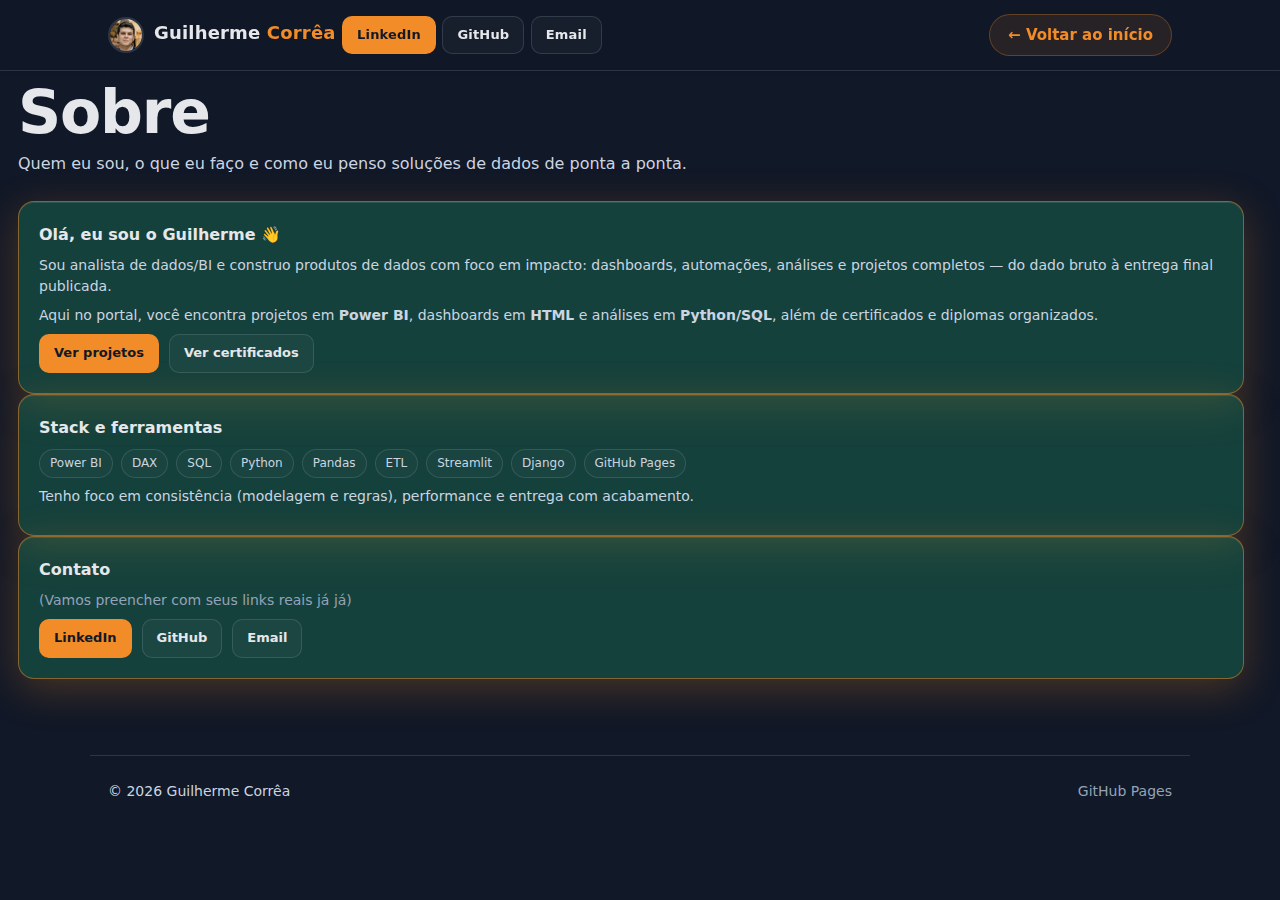
<file: sobre.html>
<!doctype html>
<html lang="pt-br">
<head>
  <meta charset="utf-8" />
  <meta name="viewport" content="width=device-width, initial-scale=1" />
  <title>Sobre | Guilherme Corrêa</title>

  <link rel="stylesheet" href="assets/css/styles.css" />
</head>

<body>
  <header class="topbar" id="topbar"></header>

  <main class="container">
    <section class="pagehead">
      <h1>Sobre</h1>
      <p class="lead">
        Quem eu sou, o que eu faço e como eu penso soluções de dados de ponta a ponta.
      </p>
    </section>

    <section class="about">
      <div class="card">
        <div class="card-title">Olá, eu sou o Guilherme 👋</div>
        <p class="card-sub">
          Sou analista de dados/BI e construo produtos de dados com foco em impacto: dashboards, automações,
          análises e projetos completos — do dado bruto à entrega final publicada.
        </p>
        <p class="card-sub">
          Aqui no portal, você encontra projetos em <b>Power BI</b>, dashboards em <b>HTML</b> e análises em <b>Python/SQL</b>,
          além de certificados e diplomas organizados.
        </p>

        <div class="p-actions">
          <a class="btn small primary" href="projetos.html">Ver projetos</a>
          <a class="btn small ghost" href="certificados.html">Ver certificados</a>
        </div>
      </div>

      <div class="card">
        <div class="card-title">Stack e ferramentas</div>
        <div class="tags">
          <span class="tag">Power BI</span>
          <span class="tag">DAX</span>
          <span class="tag">SQL</span>
          <span class="tag">Python</span>
          <span class="tag">Pandas</span>
          <span class="tag">ETL</span>
          <span class="tag">Streamlit</span>
          <span class="tag">Django</span>
          <span class="tag">GitHub Pages</span>
        </div>
        <p class="card-sub">
          Tenho foco em consistência (modelagem e regras), performance e entrega com acabamento.
        </p>
      </div>

      <div class="card">
        <div class="card-title">Contato</div>
        <p class="card-sub muted">
          (Vamos preencher com seus links reais já já)
        </p>

        <div class="p-actions">
          <a class="btn small primary" href="#" target="_blank" rel="noopener">LinkedIn</a>
          <a class="btn small ghost" href="https://github.com/guicorrea93" target="_blank" rel="noopener">GitHub</a>
          <a class="btn small ghost" href="mailto:seuemail@exemplo.com">Email</a>
        </div>
      </div>
    </section>
  </main>

  <footer class="footer">
    <span>© <span id="year"></span> Guilherme Corrêa</span>
    <span class="muted">GitHub Pages</span>
  </footer>

  <script src="assets/js/main.js"></script>
</body>
</html>
</file>
<file: assets/css/styles.css>
/* ===============================
   VARIÁVEIS E RESET
   =============================== */
:root {
  /* Fundos */
  --bg: #111827;
  --surface: #1F2937;
  
  /* Textos */
  --text: #E5E7EB;
  --text-2: #CBD5E1;
  --muted: #94A3B8;
  
  /* Destaques */
  --accent: #F28C28;
  --success: #1B7F5C;
  --accent-soft: #F7BA7E;
  --success-soft: #8DBFAE;
  
  /* Layout */
  --radius: 16px;
  --border: rgba(148, 163, 184, .22);
  --transition: all 0.3s cubic-bezier(0.4, 0, 0.2, 1);
  
  /* Containers */
  --container-max: 1800px;
  --nav-max: 1100px;
}

* {
  box-sizing: border-box;
  margin: 0;
  padding: 0;
}

html {
  scroll-behavior: smooth;
  scroll-padding-top: 80px;
}

body {
  font-family: ui-sans-serif, system-ui, -apple-system, 'Segoe UI', Roboto, Arial, sans-serif;
  background: var(--bg);
  color: var(--text);
  line-height: 1.6;
  overflow-x: hidden;
  -webkit-font-smoothing: antialiased;
  -moz-osx-font-smoothing: grayscale;
}

img, svg, video, canvas {
  max-width: 100%;
  height: auto;
  display: block;
}

a {
  color: inherit;
  text-decoration: none;
  transition: var(--transition);
}

/* ===============================
   TIPOGRAFIA RESPONSIVA
   =============================== */
h1 {
  font-size: clamp(2rem, 5vw + 1rem, 3.75rem);
  font-weight: 800;
  line-height: 1.1;
  margin: 0.75rem 0 0.625rem;
  letter-spacing: -0.02em;
}

h2 {
  font-size: clamp(1.5rem, 3vw + 0.5rem, 2rem);
  font-weight: 700;
  line-height: 1.2;
  margin: 0.75rem 0 0.625rem;
  letter-spacing: -0.01em;
}

h3 {
  font-size: clamp(1rem, 2vw + 0.25rem, 1.25rem);
  font-weight: 700;
  line-height: 1.3;
  margin: 0;
}

.lead {
  color: var(--text-2);
  line-height: 1.6;
  margin: 0 0 1rem;
  font-size: clamp(0.875rem, 1.5vw + 0.25rem, 1rem);
}

/* ===============================
   CONTAINER
   =============================== */
.container {
  max-width: var(--container-max);
  width: 100%;
  margin: 0 auto;
  padding-top: 0;
  padding-bottom: 1.75rem;
  padding-left: 1.125rem;
  padding-right: 2.25rem; 
}

/* ===============================
   TOPBAR
   =============================== */
.topbar {
  position: sticky;
  top: 0;
  z-index: 100;
  backdrop-filter: blur(12px);
  -webkit-backdrop-filter: blur(12px);
  background: rgba(17, 24, 39, 0.85);
  border-bottom: 1px solid var(--border);
  box-shadow: 0 1px 3px rgba(0, 0, 0, 0.1);
}

.nav {
  max-width: var(--nav-max);
  margin: 0 auto;
  padding: 0.875rem 1.125rem;
  display: flex;
  align-items: center;
  justify-content: space-between;
  gap: 1rem;
}

.brand {
  display: flex;
  align-items: center;
  gap: 0.625rem;
  font-weight: 800;
  letter-spacing: 0.01em;
  font-size: 1.125rem;
}

.brand b {
  color: var(--accent);
}

.avatar {
  width: 2.25rem;
  height: 2.25rem;
  border-radius: 50%;
  object-fit: cover;
  border: 2px solid var(--border);
  transition: var(--transition);
}

.avatar:hover {
  border-color: var(--accent);
  transform: scale(1.05);
}

.menu {
  display: flex;
  gap: 0.5rem;
  flex-wrap: wrap;
}

.menu a {
  color: var(--text-2);
  padding: 0.5rem 0.75rem;
  border-radius: 0.625rem;
  font-weight: 500;
  font-size: 0.9375rem;
  position: relative;
  transition: var(--transition);
}

.menu a:hover {
  background: rgba(255, 255, 255, 0.06);
  color: var(--text);
}

.menu a.active {
  background: rgba(242, 140, 40, 0.1);
  color: var(--accent);
  border: 1px solid rgba(242, 140, 40, 0.3);
}

/* ===============================
   HERO SECTION
   =============================== */
.hero {
  position: relative;
  /*display: grid;
  grid-template-columns: 1.2fr 0.8fr;
  align-items: start;
  gap: 2rem;*/
  
  background-image: url("../img/avatares/fundo_hero_avatar.png");
  background-repeat: no-repeat;
  background-position: center center;
  background-size: contain;
  
  /*padding: 2rem 1.5rem 3rem;*/
  width: 100%;
  aspect-ratio: 1536 / 730;

  padding-left: 24px;
  padding-right: 24px;

  border-radius: 0;
  overflow: hidden;
}

.hero-canvas {
  width: 1536px;
  height: 730px;

  position: absolute;
  left: 50%;
  top: 50%;
  transform-origin: center center;
  transform: translate(-50%, -50%) scale(var(--hero-scale, 1));

  display: grid;
  grid-template-columns: 1.2fr 0.8fr;
  align-items: start;
  gap: 2rem;

  padding: 2rem 1.5rem 3rem;
}


.hero-left {
  max-width: 750px;
  padding: 2rem 2.25rem;
  
  background: rgba(27, 127, 92, 0.12);
  backdrop-filter: blur(20px);
  -webkit-backdrop-filter: blur(20px);
  
  border: 1px solid rgba(242, 140, 40, 0.2);
  border-radius: 1.25rem;
  
  box-shadow: 
    0 10px 40px rgba(242, 140, 40, 0.25),
    inset 0 1px 0 rgba(255, 255, 255, 0.1);
  
  transition: var(--transition);
}

.hero-left:hover {
  transform: translateY(-4px);
  box-shadow: 
    0 20px 60px rgba(242, 140, 40, 0.35),
    inset 0 1px 0 rgba(255, 255, 255, 0.15);
}

.hero-role {
  font-size: clamp(1.25rem, 3vw + 0.5rem, 1.875rem);
  font-weight: 600;
  color: rgba(255, 255, 255, 0.95);
  margin: 0.75rem 0 0.5rem;
  line-height: 1.3;
}

.hero-highlights {
  display: flex;
  flex-direction: column;
  gap: 0.75rem;
  margin-top: 1.25rem;
  align-items: flex-start;
}

.hero-highlights span {
  font-size: 0.8125rem;
  padding: 0.625rem 0.875rem;
  border-radius: 999px;
  background: rgba(27, 127, 92, 0.2);
  color: rgba(255, 255, 255, 0.9);
  border: 1px solid rgba(242, 140, 40, 0.2);
  backdrop-filter: blur(4px);
  -webkit-backdrop-filter: blur(4px);
  transition: var(--transition);
  white-space: nowrap;
}

.hero-highlights span:hover {
  background: rgba(27, 127, 92, 0.3);
  border-color: rgba(242, 140, 40, 0.4);
  transform: translateX(4px);
}

.hero-right {
  display: flex;
  justify-content: flex-end;
  align-items: flex-start;
  padding-right: 1rem;
}

.hero-card {
  max-width: 280px;
  width: 100%;
  padding: 1.25rem 1.375rem;
  border-radius: 1rem;
  margin-top: 1.75rem;
  
  background: rgba(27, 127, 92, 0.12);
  border: 1px solid rgba(242, 140, 40, 0.2);
  backdrop-filter: blur(10px);
  -webkit-backdrop-filter: blur(10px);
  
  box-shadow: 
    0 10px 40px rgba(242, 140, 40, 0.25),
    inset 0 1px 0 rgba(255, 255, 255, 0.1);
  
  transition: var(--transition);
}

.hero-card:hover {
  transform: translateY(-4px);
  box-shadow: 
    0 20px 60px rgba(242, 140, 40, 0.35),
    inset 0 1px 0 rgba(255, 255, 255, 0.15);
}

.hero-card-title {
  font-weight: 700;
  font-size: 1.375rem;
  letter-spacing: 0.01em;
  color: rgba(255, 255, 255, 0.95);
  margin-bottom: 0.625rem;
}

.hero-card-lines {
  display: flex;
  flex-direction: column;
  gap: 0.5rem;
  font-size: 1rem;
  color: rgba(255, 255, 255, 0.85);
  line-height: 1.5;
}

/* ===============================
   SECTIONS
   =============================== */

/* ===============================
   TIMELINE (Sobre mim)
   =============================== */
.timeline{
  position: relative;
  margin-top: 1.25rem;
  padding-left: 0;
  display: flex;
  flex-direction: column;
  gap: 1.25rem;
  max-height: 800px;
  overflow: hidden;
  transition: max-height 0.6s cubic-bezier(0.4, 0, 0.2, 1);
}

.timeline.expanded {
  max-height: 5000px;
}

/* linha vertical no centro */
.timeline::before{
  content:"";
  position:absolute;
  left: 50%;                       /* agora é no meio */
  top: 0.25rem;
  bottom: 0.25rem;
  width: 2px;
  transform: translateX(-1px);     /* centraliza a linha certinho */
  background: rgba(242, 140, 40, 0.22);
  border-radius: 2px;
}

/* cada item */
.t-item{
  position: relative;
  display: grid;
  grid-template-columns: 1fr 1rem 1fr; /* esquerda | bolinha | direita */
  gap: 1rem;
  align-items: start;
}


/* bolinha */
.t-dot{
  grid-row: 1;
  width: 1rem;
  height: 1rem;
  border-radius: 999px;
  margin-top: 0;
  align-self: start;
  background: rgba(27, 127, 92, 0.35); /* success suave */
  border: 2px solid rgba(242, 140, 40, 0.5);
  box-shadow: 0 0 0 6px rgba(242, 140, 40, 0.08);
  grid-column: 2;
  justify-self: center;
}

/* card da fase */
.t-card{
  grid-row: 1;
  background: rgba(27, 127, 92, 0.25); /* surface com transparência */
  border: 1px solid rgba(242, 140, 40, 0.22); /* --border */
  border-radius: var(--radius);
  padding: 1.125rem 1.25rem;
  backdrop-filter: blur(10px);
  -webkit-backdrop-filter: blur(10px);
  transition: var(--transition);
}

.t-card:hover{
  border-color: rgba(242, 140, 40, 0.35);
  transform: translateY(-2px);
  box-shadow: 0 12px 32px rgba(0,0,0,0.25);
}

/* por padrão, card vai pra esquerda */
.t-item.left .t-card{
  grid-column: 1;
  justify-self: end;
}

/* itens "right" jogam o card pra direita */
.t-item.right .t-card{
  grid-column: 3;
  justify-self: start;
}

/* Imagem da timeline */
.t-image {
  grid-row: 1;
  /*width: 80%;*/
  height: auto;
  max-height: 200px; /* Garante altura mínima */
  /*border-radius: var(--radius);
  border: 2px solid rgba(242, 140, 40, 0.3);
  box-shadow: 0 8px 24px rgba(0, 0, 0, 0.3);
  transition: var(--transition);*/
  object-fit: cover;
  object-position: center; /* Centraliza a imagem */
}

/*.t-image:hover {
  border-color: rgba(242, 140, 40, 0.5);
  transform: scale(1.02);
  box-shadow: 0 12px 32px rgba(242, 140, 40, 0.25);
}*/

/* Posicionamento das imagens */
.t-item.left .t-image {
  grid-column: 3;
  justify-self: start;
}

.t-item.right .t-image {
  grid-column: 1;
  justify-self: end;
}

.t-meta{
  display: inline-block;
  font-size: 0.75rem;
  font-weight: 700;
  letter-spacing: 0.02em;
  color: rgba(242, 140, 40, 0.95);
  background: rgba(242, 140, 40, 0.12);
  border: 1px solid rgba(242, 140, 40, 0.25);
  padding: 0.25rem 0.5rem;
  border-radius: 999px;
  margin-bottom: 0.5rem;
}

.t-title{
  margin: 0 0 0.35rem;
  font-size: 1.05rem;
  color: rgba(255,255,255,0.95);
}

.t-text{
  margin: 0;
  color: rgba(203, 213, 225, 0.9); /* --text-2 */
  font-size: 0.925rem;
  line-height: 1.6;
}

/* Responsivo */
@media (max-width: 900px){

  .timeline{
    padding-left: 1.5rem;
  }

  .timeline::before{
    left: 0.5rem;
    transform: none;
  }

  /* ITEM: dot + uma única coluna de conteúdo */
  .t-item{
    grid-template-columns: 1.1rem 1fr; /* dot | conteúdo */
    gap: 0.875rem;
    align-items: start;
  }

  .t-dot{
    grid-column: 1;
    grid-row: 1;
    justify-self: start;
  }

  /* CARD: sempre na coluna do conteúdo (col 2) */
  .t-card{
    grid-column: 2;
    grid-row: 1;
    justify-self: stretch;  /* mata o "meio card" */
    width: 100%;
    padding: 1rem;
  }

  /* IMAGEM: sempre abaixo do card, mesma coluna */
  .t-image{
    display: block;         /* volta a aparecer */
    grid-column: 2;
    grid-row: 2;
    justify-self: stretch;
    width: 100%;
    max-height: 220px;      /* ajuste fino depois */
    margin-top: 0.75rem;

    object-fit: contain;    /* não corta o desenho */
    object-position: center;
  }

  /* ZERA as regras de desktop de left/right no mobile */
  .t-item.left .t-card,
  .t-item.right .t-card,
  .t-item.left .t-image,
  .t-item.right .t-image{
    grid-column: 2;
    justify-self: stretch;
  }
}

/* ===============================
   TIMELINE TOGGLE MINIMALISTA
   Substitua o CSS do timeline-toggle existente
   =============================== */

.timeline-toggle {
  position: relative;
  z-index: 10;
  margin-top: 2rem;
}

/* Gradiente de fade */
.timeline-toggle::before {
  content: '';
  position: absolute;
  bottom: 100%;
  left: 0;
  right: 0;
  height: 120px;
  background: linear-gradient(to bottom, transparent, var(--bg));
  pointer-events: none;
  opacity: 1;
  transition: opacity 0.4s ease;
}

.timeline.expanded + .timeline-toggle::before {
  opacity: 0;
}

/* Linha horizontal sutil */
.timeline-toggle::after {
  content: '';
  position: absolute;
  top: 50%;
  left: 0;
  right: 0;
  height: 1px;
  background: var(--muted);
  opacity: 0.3;
  transform: translateY(-50%);
  z-index: -1;
}

/* Container do toggle */
#toggleTimeline {
  background: var(--bg);
  border: none;
  padding: 0 1.5rem;
  cursor: pointer;
  display: flex;
  flex-direction: column;
  align-items: center;
  gap: 0.75rem;
  margin: 0 auto;
  color: var(--text-2);
  transition: var(--transition);
  position: relative;
}

#toggleTimeline:hover {
  color: var(--text);
}

#toggleTimeline:focus {
  outline: none;
}

#toggleTimeline:focus-visible {
  outline: 2px solid var(--accent);
  outline-offset: 8px;
  border-radius: 8px;
}

/* Texto "Ver mais" / "Ver menos" */
.toggle-text {
  font-size: 0.8125rem;
  font-weight: 600;
  letter-spacing: 0.05em;
  text-transform: uppercase;
  color: inherit;
  transition: var(--transition);
}

/* ✅ Corrige o texto quando expandido */
#toggleTimeline[aria-expanded="true"] .toggle-text {
  display: block;
}

#toggleTimeline[aria-expanded="true"] .toggle-text::after {
  content: '';
  display: none;
}

/* Container dos chevrons */
.toggle-chevrons {
  display: flex;
  flex-direction: column;
  gap: -4px;
  transition: var(--transition);
}

/* Cada chevron (V) */
.toggle-chevron {
  width: 24px;
  height: 12px;
  position: relative;
  opacity: 0.6;
  transition: all 0.3s ease;
}

.toggle-chevron::before,
.toggle-chevron::after {
  content: '';
  position: absolute;
  width: 14px;
  height: 2px;
  background: currentColor;
  border-radius: 2px;
  top: 0;
}

.toggle-chevron::before {
  left: 0;
  transform: rotate(45deg);
  transform-origin: left center;
}

.toggle-chevron::after {
  right: 0;
  transform: rotate(-45deg);
  transform-origin: right center;
}

/* Segundo chevron mais opaco */
.toggle-chevron:nth-child(2) {
  opacity: 0.4;
  margin-top: -6px;
}

/* Hover nos chevrons */
#toggleTimeline:hover .toggle-chevron {
  opacity: 1;
}

#toggleTimeline:hover .toggle-chevron:nth-child(2) {
  opacity: 0.7;
}

/* Hover na linha também */
#toggleTimeline:hover ~ .timeline-toggle::after,
.timeline-toggle:hover::after {
  opacity: 0.5;
  background: var(--text-2);
}

/* Animação ao hover */
@keyframes chevronBounce {
  0%, 100% {
    transform: translateY(0);
  }
  50% {
    transform: translateY(4px);
  }
}

#toggleTimeline:hover .toggle-chevrons {
  animation: chevronBounce 1s ease-in-out infinite;
}

/* Estado expandido - rotaciona 180° */
#toggleTimeline[aria-expanded="true"] .toggle-chevrons {
  transform: rotate(180deg);
  animation: none;
}

/* ===============================
   RESPONSIVO
   =============================== */

@media (max-width: 640px) {
  .timeline-toggle::before {
    height: 100px;
  }
  
  .toggle-text {
    font-size: 0.75rem;
  }
  
  .toggle-chevron {
    width: 20px;
    height: 10px;
  }
  
  .toggle-chevron::before,
  .toggle-chevron::after {
    width: 12px;
  }
  
  #toggleTimeline {
    padding: 0 1rem;
  }
}

/* ===============================
   ABOUT PANEL (Fase 8 e 9)
   =============================== */

.about-panel{
  margin-top: 1.75rem;
  display: grid;
  grid-template-columns: 1.15fr 0.85fr;
  gap: 1.25rem;
  align-items: start;
}

/* Colunas */
.about-values,
.about-life{
  background: rgba(27, 127, 92, 0.18);
  border: 1px solid rgba(242, 140, 40, 0.22);
  border-radius: var(--radius);
  padding: 1.25rem 1.25rem;
  backdrop-filter: blur(10px);
  -webkit-backdrop-filter: blur(10px);
  transition: var(--transition);
}

.about-values:hover,
.about-life:hover{
  border-color: rgba(242, 140, 40, 0.35);
  box-shadow: 0 12px 32px rgba(0,0,0,0.25);
  transform: translateY(-2px);
}

/* Títulos */
.about-h3{
  margin: 0 0 0.5rem;
  font-size: 1.2rem;
  color: rgba(255,255,255,0.95);
}

.about-lead{
  margin: 0 0 1rem;
  color: rgba(203, 213, 225, 0.9);
  font-size: 0.95rem;
  line-height: 1.6;
}

/* Blocos internos (valores/metas) */
.about-block{
  margin-top: 0.9rem;
  padding-top: 0.9rem;
  border-top: 1px solid rgba(148, 163, 184, 0.18);
}

.about-kicker{
  display: inline-block;
  font-size: 0.78rem;
  font-weight: 800;
  letter-spacing: 0.02em;
  color: rgba(242, 140, 40, 0.95);
  background: rgba(242, 140, 40, 0.10);
  border: 1px solid rgba(242, 140, 40, 0.22);
  padding: 0.25rem 0.5rem;
  border-radius: 999px;
  margin-bottom: 0.6rem;
}

.about-text{
  margin: 0;
  color: rgba(203, 213, 225, 0.9);
  font-size: 0.93rem;
  line-height: 1.65;
}

.about-list{
  margin: 0;
  padding-left: 1.1rem;
  color: rgba(203, 213, 225, 0.9);
  font-size: 0.93rem;
  line-height: 1.65;
}

.about-list li{
  margin: 0.35rem 0;
}

/* Cards “vida pessoal” */
.life-grid{
  margin-top: 0.75rem;
  display: grid;
  grid-template-columns: 1fr 1fr;
  gap: 0.9rem;
}

.life-card{
  background: rgba(31, 41, 55, 0.55);
  border: 1px solid rgba(148, 163, 184, 0.18);
  border-radius: 14px;
  padding: 0.95rem 0.95rem;
  transition: var(--transition);
}

.life-card:hover{
  border-color: rgba(242, 140, 40, 0.30);
  transform: translateY(-2px);
  box-shadow: 0 10px 26px rgba(0,0,0,0.22);
}

.life-title{
  font-weight: 800;
  color: rgba(255,255,255,0.95);
  margin-bottom: 0.5rem;
  font-size: 0.98rem;
}

.life-list{
  margin: 0;
  padding-left: 1.1rem;
  color: rgba(203, 213, 225, 0.9);
  font-size: 0.9rem;
  line-height: 1.6;
}

.life-list li{
  margin: 0.25rem 0;
}

/* Responsivo */
@media (max-width: 900px){
  .about-panel{
    grid-template-columns: 1fr;
  }
  .life-grid{
    grid-template-columns: 1fr;
  }
}

.section {
  margin-top: 3.5rem;
}

.pagehead {
  margin-bottom: 1.5rem;
}

.pagehead h1 {
  margin: 0.5rem 0 0.375rem;
}

.pagehead h2 {
  margin: 0.5rem 0 0.375rem;
}

/* ===============================
   CARDS
   =============================== */

.card {
  background: rgba(27, 127, 92, 0.40);
  border: 1px solid rgba(242, 140, 40, 0.5);
  border-radius: var(--radius);
  padding: 1.25rem;
  transition: var(--transition);
  box-shadow: 
    0 10px 40px rgba(242, 140, 40, 0.25),
    inset 0 1px 0 rgba(255, 255, 255, 0.1);
}

.card:hover {
  border-color: rgba(242, 140, 40, 0.4);
  transform: translateY(-2px);
  box-shadow: 
    0 20px 60px rgba(242, 140, 40, 0.35),
    inset 0 1px 0 rgba(255, 255, 255, 0.15);
}

.card-title {
  color: var(--text);
  font-size: 1rem;
  font-weight: 600;
  margin-bottom: 0.5rem;
}

.card-sub {
  color: var(--text-2);
  font-size: 0.875rem;
  line-height: 1.5;
  margin: 0.5rem 0;
}

.muted {
  color: var(--muted);
}

/* ===============================
   PROJECT CARDS
   =============================== */
.projects-preview,
.certs-preview,
.about-preview {
  display: grid;
  grid-template-columns: repeat(auto-fit, minmax(min(100%, 320px), 1fr));
  gap: 1rem;
  margin-top: 1rem;
}

.pcard {
  background: rgba(27, 127, 92, 0.25);
  border: 1px solid rgba(242, 140, 40, 0.22);
  border-radius: var(--radius);
  padding: 1.125rem;
  backdrop-filter: blur(10px);
  display: flex;
  flex-direction: column;
  gap: 0.75rem;
  min-height: 220px;
  transition: var(--transition);
  box-shadow:
    0 10px 40px rgba(242, 140, 40, 0.10),
    inset 0 1px 0 rgba(255, 255, 255, 0.05);
}

.pcard:hover {
  border-color: rgba(242, 140, 40, 0.4);
  transform: translateY(-2px);
  box-shadow:
    0 20px 60px rgba(242, 140, 40, 0.18),
    inset 0 1px 0 rgba(255, 255, 255, 0.08);
}

.p-top {
  display: flex;
  justify-content: space-between;
  align-items: flex-start;
  gap: 0.75rem;
}

.p-title {
  font-size: 1.125rem;
  font-weight: 700;
  margin: 0;
  color: var(--text);
}

.p-type {
  font-size: 0.75rem;
  color: var(--muted);
  border: 1px solid rgba(242, 140, 40, 0.22);
  padding: 0.25rem 0.625rem;
  border-radius: 999px;
  background: rgba(255, 255, 255, 0.03);
  white-space: nowrap;
  flex-shrink: 0;
}

.p-desc {
  margin: 0;
  color: var(--text-2);
  line-height: 1.5;
  font-size: 0.875rem;
  flex-grow: 1;
}

.tags {
  display: flex;
  gap: 0.5rem;
  flex-wrap: wrap;
}

.tag {
  font-size: 0.75rem;
  color: var(--text-2);
  border: 1px solid var(--border);
  padding: 0.25rem 0.625rem;
  border-radius: 999px;
  background: rgba(255, 255, 255, 0.02);
  transition: var(--transition);
}

.tag:hover {
  background: rgba(255, 255, 255, 0.06);
  border-color: rgba(242, 140, 40, 0.3);
}

.p-actions {
  margin-top: auto;
  display: flex;
  gap: 0.625rem;
  flex-wrap: wrap;
}

/* ===============================
   BUTTONS
   =============================== */
.btn {
  display: inline-flex;
  align-items: center;
  justify-content: center;
  padding: 0.75rem 1.125rem;
  border-radius: 0.75rem;
  border: 1px solid var(--border);
  font-weight: 600;
  font-size: 0.9375rem;
  background: rgba(255, 255, 255, 0.03);
  cursor: pointer;
  transition: var(--transition);
  white-space: nowrap;
}

.btn:hover {
  transform: translateY(-2px);
  box-shadow: 0 4px 12px rgba(0, 0, 0, 0.2);
}

.btn.primary {
  background: var(--accent);
  border-color: transparent;
  color: #111827;
}

.btn.primary:hover {
  background: var(--accent-soft);
  box-shadow: 0 6px 20px rgba(242, 140, 40, 0.4);
}

.btn.ghost {
  background: rgba(255, 255, 255, 0.03);
  color: var(--text);
  border-color: var(--border);
}

.btn.ghost:hover {
  background: rgba(255, 255, 255, 0.08);
  border-color: rgba(148, 163, 184, 0.4);
}

.btn.small {
  padding: 0.5rem 0.875rem;
  border-radius: 0.625rem;
  font-size: 0.8125rem;
}

.section-actions {
  margin-top: 1.5rem;
  display: flex;
  gap: 0.75rem;
  flex-wrap: wrap;
}

/* ===============================
   FILTERS (projetos.html)
   =============================== */
.filters {
  display: flex;
  gap: 0.625rem;
  flex-wrap: wrap;
  margin: 1rem 0 1.25rem;
}

.chip {
  padding: 0.5rem 0.875rem;
  border-radius: 999px;
  border: 1px solid var(--border);
  background: rgba(255, 255, 255, 0.03);
  color: var(--text-2);
  cursor: pointer;
  font-weight: 600;
  font-size: 0.8125rem;
  transition: var(--transition);
}

.chip:hover {
  background: rgba(255, 255, 255, 0.08);
  border-color: rgba(148, 163, 184, 0.4);
  transform: translateY(-2px);
}

.chip.active {
  background: rgba(242, 140, 40, 0.2);
  border-color: rgba(242, 140, 40, 0.5);
  color: var(--text);
}

/* ===============================
   FEATURED PROJECTS (Index)
   =============================== */
.featured-projects {
  display: grid;
  grid-template-columns: repeat(auto-fit, minmax(min(100%, 380px), 1fr));
  gap: 1.5rem;
  margin-top: 1.5rem;
}

.featured-card {
  background: rgba(27, 127, 92, 0.15);
  border: 1px solid rgba(242, 140, 40, 0.25);
  border-radius: var(--radius);
  overflow: hidden;
  transition: var(--transition);
  cursor: pointer;
  display: flex;
  flex-direction: column;
  box-shadow: 
    0 10px 40px rgba(242, 140, 40, 0.15),
    inset 0 1px 0 rgba(255, 255, 255, 0.05);
}

.featured-card:hover {
  transform: translateY(-6px);
  border-color: rgba(242, 140, 40, 0.45);
  box-shadow: 
    0 20px 60px rgba(242, 140, 40, 0.25),
    inset 0 1px 0 rgba(255, 255, 255, 0.08);
}

.featured-thumb {
  width: 100%;
  height: 240px;
  object-fit: cover;
  background: linear-gradient(135deg, rgba(27, 127, 92, 0.2), rgba(242, 140, 40, 0.2));
  border-bottom: 1px solid rgba(242, 140, 40, 0.2);
}

.featured-body {
  padding: 1.5rem;
  display: flex;
  flex-direction: column;
  gap: 1rem;
  flex-grow: 1;
}

.featured-header {
  display: flex;
  justify-content: space-between;
  align-items: flex-start;
  gap: 0.75rem;
}

.featured-title {
  font-size: 1.25rem;
  font-weight: 700;
  margin: 0;
  color: var(--text);
  line-height: 1.3;
}

.featured-type {
  font-size: 0.75rem;
  color: var(--accent);
  background: rgba(242, 140, 40, 0.15);
  border: 1px solid rgba(242, 140, 40, 0.3);
  padding: 0.25rem 0.625rem;
  border-radius: 999px;
  white-space: nowrap;
  flex-shrink: 0;
  font-weight: 600;
}

.featured-desc {
  color: var(--text-2);
  font-size: 0.9375rem;
  line-height: 1.6;
  margin: 0;
}

.featured-footer {
  margin-top: auto;
  padding-top: 1rem;
  border-top: 1px solid rgba(148, 163, 184, 0.15);
  display: flex;
  justify-content: space-between;
  align-items: center;
  gap: 1rem;
}

.featured-tags {
  display: flex;
  gap: 0.5rem;
  flex-wrap: wrap;
}

.featured-tags .tag {
  font-size: 0.6875rem;
  padding: 0.25rem 0.5rem;
}

.featured-link {
  display: flex;
  align-items: center;
  gap: 0.375rem;
  color: var(--accent);
  font-weight: 600;
  font-size: 0.875rem;
  transition: var(--transition);
}

.featured-link:hover {
  gap: 0.625rem;
  color: var(--accent-soft);
}

/* ===============================
   PROJECT CARD COM THUMBNAIL
   =============================== */
.pcard-with-thumb {
  background: rgba(27, 127, 92, 0.15);
  border: 1px solid rgba(242, 140, 40, 0.22);
  border-radius: var(--radius);
  overflow: hidden;
  transition: var(--transition);
  cursor: pointer;
  display: flex;
  flex-direction: column;
  box-shadow: 
    0 8px 32px rgba(242, 140, 40, 0.12),
    inset 0 1px 0 rgba(255, 255, 255, 0.05);
}

.pcard-with-thumb:hover {
  transform: translateY(-4px);
  border-color: rgba(242, 140, 40, 0.4);
  box-shadow: 
    0 16px 48px rgba(242, 140, 40, 0.2),
    inset 0 1px 0 rgba(255, 255, 255, 0.08);
}

.pcard-thumb {
  width: 100%;
  height: 180px;
  object-fit: cover;
  background: linear-gradient(135deg, rgba(27, 127, 92, 0.2), rgba(242, 140, 40, 0.2));
  border-bottom: 1px solid rgba(242, 140, 40, 0.2);
}

.pcard-body {
  padding: 1.25rem;
  display: flex;
  flex-direction: column;
  gap: 0.75rem;
  flex-grow: 1;
}

/* ===============================
   MODAL DE DETALHES
   =============================== */
.modal {
  position: fixed;
  inset: 0;
  z-index: 1000;
  display: none;
  align-items: center;
  justify-content: center;
  padding: 1rem;
  opacity: 0;
  transition: opacity 0.3s ease;
}

.modal.active {
  display: flex;
  opacity: 1;
}

.modal-overlay {
  position: absolute;
  inset: 0;
  background: rgba(0, 0, 0, 0.85);
  backdrop-filter: blur(8px);
  -webkit-backdrop-filter: blur(8px);
  cursor: pointer;
}

.modal-content {
  position: relative;
  z-index: 1001;
  background: var(--surface);
  border: 1px solid rgba(242, 140, 40, 0.3);
  border-radius: var(--radius);
  max-width: 900px;
  width: 100%;
  max-height: 90vh;
  overflow-y: auto;
  box-shadow: 
    0 24px 64px rgba(0, 0, 0, 0.5),
    0 0 0 1px rgba(242, 140, 40, 0.2);
  animation: modalSlideIn 0.3s cubic-bezier(0.16, 1, 0.3, 1);
}

@keyframes modalSlideIn {
  from {
    transform: translateY(20px) scale(0.96);
    opacity: 0;
  }
  to {
    transform: translateY(0) scale(1);
    opacity: 1;
  }
}

.modal-close {
  position: absolute;
  top: 1.25rem;
  right: 1.25rem;
  z-index: 1002;
  width: 2.5rem;
  height: 2.5rem;
  display: flex;
  align-items: center;
  justify-content: center;
  background: rgba(31, 41, 55, 0.9);
  border: 1px solid rgba(242, 140, 40, 0.3);
  border-radius: 50%;
  color: var(--text);
  cursor: pointer;
  transition: var(--transition);
}

.modal-close:hover {
  background: rgba(242, 140, 40, 0.2);
  border-color: rgba(242, 140, 40, 0.5);
  transform: rotate(90deg);
}

.modal-body {
  padding: 2rem;
}

.modal-header {
  margin-bottom: 2rem;
}

.modal-meta {
  display: flex;
  gap: 0.75rem;
  margin-bottom: 0.75rem;
  flex-wrap: wrap;
}

.modal-type {
  font-size: 0.8125rem;
  font-weight: 700;
  color: var(--accent);
  background: rgba(242, 140, 40, 0.15);
  border: 1px solid rgba(242, 140, 40, 0.3);
  padding: 0.375rem 0.75rem;
  border-radius: 999px;
}

.modal-status {
  font-size: 0.8125rem;
  font-weight: 600;
  color: var(--success);
  background: rgba(27, 127, 92, 0.15);
  border: 1px solid rgba(27, 127, 92, 0.3);
  padding: 0.375rem 0.75rem;
  border-radius: 999px;
}

.modal-title {
  font-size: 2rem;
  font-weight: 800;
  margin: 0 0 0.5rem;
  color: var(--text);
  line-height: 1.2;
}

.modal-desc {
  font-size: 1.125rem;
  color: var(--text-2);
  line-height: 1.6;
  margin: 0;
}

.modal-screenshots {
  margin: 2rem 0;
  display: grid;
  gap: 1rem;
}

.modal-screenshot {
  width: 100%;
  border-radius: 0.75rem;
  border: 1px solid rgba(242, 140, 40, 0.2);
  box-shadow: 0 8px 24px rgba(0, 0, 0, 0.2);
  cursor: zoom-in;
  transition: var(--transition);
}

.modal-screenshot:hover {
  transform: scale(1.02);
  box-shadow: 0 12px 32px rgba(242, 140, 40, 0.3);
}

.modal-section {
  margin: 2rem 0;
  padding-top: 2rem;
  border-top: 1px solid rgba(148, 163, 184, 0.15);
}

.modal-section h3 {
  font-size: 1.25rem;
  font-weight: 700;
  margin: 0 0 1rem;
  color: var(--text);
}

.modal-section p {
  color: var(--text-2);
  line-height: 1.7;
  font-size: 1rem;
  margin: 0;
}

.modal-tags {
  display: flex;
  gap: 0.5rem;
  flex-wrap: wrap;
}

.modal-tags .tag {
  font-size: 0.8125rem;
  padding: 0.375rem 0.75rem;
  background: rgba(27, 127, 92, 0.15);
  border-color: rgba(27, 127, 92, 0.3);
}

.modal-list {
  list-style: none;
  padding: 0;
  margin: 0;
  display: flex;
  flex-direction: column;
  gap: 0.75rem;
}

.modal-list li {
  position: relative;
  padding-left: 1.75rem;
  color: var(--text-2);
  line-height: 1.6;
  font-size: 0.9375rem;
}

.modal-list li::before {
  content: '→';
  position: absolute;
  left: 0;
  color: var(--accent);
  font-weight: 700;
}

.modal-list-success li::before {
  content: '✓';
  color: var(--success);
}

.modal-actions {
  margin-top: 2rem;
  display: flex;
  gap: 1rem;
  flex-wrap: wrap;
}

.modal-actions .btn {
  flex: 1;
  min-width: 180px;
}

/* Scrollbar customizada para o modal */
.modal-content::-webkit-scrollbar {
  width: 8px;
}

.modal-content::-webkit-scrollbar-track {
  background: rgba(31, 41, 55, 0.5);
  border-radius: 4px;
}

.modal-content::-webkit-scrollbar-thumb {
  background: rgba(242, 140, 40, 0.3);
  border-radius: 4px;
}

.modal-content::-webkit-scrollbar-thumb:hover {
  background: rgba(242, 140, 40, 0.5);
}

/* ===============================
   RESPONSIVO - MODAL
   =============================== */
@media (max-width: 640px) {
  .modal {
    padding: 0;
    align-items: flex-end;
  }

  .modal-content {
    max-height: 95vh;
    border-radius: var(--radius) var(--radius) 0 0;
    animation: modalSlideUp 0.3s cubic-bezier(0.16, 1, 0.3, 1);
  }

  @keyframes modalSlideUp {
    from {
      transform: translateY(100%);
    }
    to {
      transform: translateY(0);
    }
  }

  .modal-body {
    padding: 1.5rem 1rem;
  }

  .modal-close {
    top: 1rem;
    right: 1rem;
    width: 2rem;
    height: 2rem;
  }

  .modal-title {
    font-size: 1.5rem;
  }

  .modal-desc {
    font-size: 1rem;
  }

  .modal-actions {
    flex-direction: column;
  }

  .modal-actions .btn {
    width: 100%;
    min-width: auto;
  }
}

/* ===============================
   UTILITÁRIOS
   =============================== */
body.modal-open {
  overflow: hidden;
}

/* ===============================
   GRID (projetos/certificados)
   =============================== */
.grid {
  display: grid;
  grid-template-columns: repeat(auto-fit, minmax(min(100%, 320px), 1fr));
  gap: 1rem;
}

/* ===============================
   FOOTER
   =============================== */
.footer {
  max-width: var(--nav-max);
  margin: 3rem auto 0;
  padding: 1.5rem 1.125rem;
  border-top: 1px solid var(--border);
  display: flex;
  justify-content: space-between;
  align-items: center;
  gap: 1rem;
  color: var(--text-2);
  font-size: 0.875rem;
  flex-wrap: wrap;
}

/* ===============================
   HERO SECTION - RESPONSIVO MOBILE
   =============================== */

/* Base Hero (mantém o mesmo) */
.hero {
  position: relative;
  background-image: url("../img/avatares/fundo_hero_avatar.png");
  background-repeat: no-repeat;
  background-position: center center;
  background-size: contain;
  width: 100%;
  aspect-ratio: 1536 / 730;
  padding-left: 24px;
  padding-right: 24px;
  border-radius: 0;
  overflow: hidden;
}

.hero-canvas {
  width: 1536px;
  height: 730px;
  position: absolute;
  left: 50%;
  top: 50%;
  transform-origin: center center;
  transform: translate(-50%, -50%) scale(var(--hero-scale, 1));
  display: grid;
  grid-template-columns: 1.2fr 0.8fr;
  align-items: start;
  gap: 2rem;
  padding: 2rem 1.5rem 3rem;
}

/* ===============================
   MOBILE: 900px e abaixo
   =============================== */
@media (max-width: 900px) {
  .hero {
    aspect-ratio: unset;
    min-height: auto;

    background-image: url("../img/avatares/fundo_hero_avatar_mobile.png");
    background-size: cover;
    background-position: center bottom;
    background-position: center calc(100% + 180px);

    padding: 2rem 1.5rem;
  }

  .hero-canvas {
    position: relative;
    width: 100%;
    height: auto;
    left: auto;
    top: auto;
    transform: none;

    display: flex;
    flex-direction: column;
    gap: 1.5rem;
    padding: 0;
  }

  .hero-canvas > div:first-child {
    display: grid;
    flex-direction: column;
    gap: 1.5rem;
  }

  .hero-left {
    padding: 1.5rem 1.25rem;
    max-width: 100%;
    width: 100%;
    margin-top: 2rem;

    background: rgba(27, 127, 92, 0.12);
    backdrop-filter: blur(20px);
    -webkit-backdrop-filter: blur(20px);
    
    border: 1px solid rgba(242, 140, 40, 0.2);
    border-radius: 1.25rem;
    
    box-shadow: 
      0 10px 40px rgba(242, 140, 40, 0.25),
      inset 0 1px 0 rgba(255, 255, 255, 0.1);
    
    transition: var(--transition);
  }

  .hero-left h1 {
    font-size: clamp(1.75rem, 6vw, 2.5rem);
  }

  .hero-role {
    font-size: clamp(1.125rem, 4vw, 1.5rem);
  }

  .hero-left .lead {
    font-size: 0.9375rem;
  }

  .hero-highlights {
    flex-direction: row;
    flex-wrap: wrap;        /* <- em vez de scroll horizontal */
    overflow: hidden;       /* <- mata o corte na direita */
    overflow-x: auto;
    -webkit-overflow-scrolling: touch;
    scrollbar-width: none;
    gap: 0.625rem;
    margin-top: 20rem;
    padding-bottom: 0.5rem;
  }

  .hero-highlights::-webkit-scrollbar {
    display: none;
  }

  .hero-highlights span {
    flex-shrink: 0;
    font-size: 0.75rem;
    padding: 0.5rem 0.75rem;
  }

  .hero-right {
    justify-content: flex-start;
    padding-right: 0;
    width: 100%;
  }

  .hero-card {
    max-width: 100%;
    width: 100%;
    margin-top: 0rem;
    padding: 1.125rem 1.25rem;

    background: rgba(27, 127, 92, 0.12);
    border: 1px solid rgba(242, 140, 40, 0.2);
    backdrop-filter: blur(10px);
    -webkit-backdrop-filter: blur(10px);
    
    box-shadow: 
      0 10px 40px rgba(242, 140, 40, 0.25),
      inset 0 1px 0 rgba(255, 255, 255, 0.1);
    
    transition: var(--transition);
  }

  .hero-card-title {
    font-size: 1.25rem;
  }

  .hero-card-lines {
    font-size: 0.9375rem;
  }
}

/* ===============================
   MOBILE SMALL: 640px e abaixo
   =============================== */
@media (max-width: 640px) {
  .hero {
    padding: 1.5rem 1rem 3rem;

    padding-bottom: 40%;
    position: relative;
  }

  .hero::before {
    content: '';
    position: absolute;
    inset: 0;
    background: linear-gradient(
      to bottom,
      rgba(17, 24, 39, 0.85) 0%,
      rgba(17, 24, 39, 0.7) 40%,
      rgba(17, 24, 39, 0.3) 70%,
      transparent 100%
    );
    pointer-events: none;
    z-index: 1;
  }

  .hero-canvas {
    position: relative;
    z-index: 2;
  }

  .hero-canvas {
    gap: 1.25rem;
  }

  .hero-left {
    padding: 1.25rem 1rem;
  }

  .hero-left h1 {
    font-size: clamp(1.5rem, 5vw, 2rem);
  }

  .hero-role {
    font-size: clamp(1rem, 3.5vw, 1.25rem);
    margin: 0.5rem 0 0.375rem;
  }

  .hero-left .lead {
    font-size: 0.875rem;
    margin-bottom: 0.75rem;
  }

  .hero-highlights {
    gap: 0.5rem;
  }

  .hero-highlights span {
    font-size: 0.6875rem;
    padding: 0.4375rem 0.625rem;
  }

  .hero-card {
    padding: 1rem;
  }

  .hero-card-title {
    font-size: 1.125rem;
  }

  .hero-card-lines {
    font-size: 0.875rem;
    gap: 0.375rem;
  }
}

/* ===============================
   MOBILE EXTRA SMALL: 375px e abaixo
   =============================== */
@media (max-width: 375px) {
  .hero {
    padding: 1.25rem 0.875rem;
  }

  .hero-left {
    padding: 1rem 0.875rem;
  }

  .hero-left h1 {
    font-size: 1.5rem;
  }

  .hero-role {
    font-size: 1rem;
  }

  .hero-left .lead {
    font-size: 0.8125rem;
  }

  .hero-highlights span {
    font-size: 0.625rem;
    padding: 0.375rem 0.5rem;
  }

  .hero-card {
    padding: 0.875rem 1rem;
  }

  .hero-card-title {
    font-size: 1rem;
  }

  .hero-card-lines {
    font-size: 0.8125rem;
  }
}

/* ===============================
   RESPONSIVO: MOBILE (720px)
   =============================== */
@media (max-width: 720px) {
  .nav {
    flex-direction: column;
    align-items: flex-start;
    gap: 0.75rem;
    padding: 0.75rem 1rem;
  }
  
  .menu {
    width: 100%;
    justify-content: flex-start;
  }
  
  .menu a {
    flex: 1 1 auto;
    text-align: center;
    padding: 0.625rem 0.5rem;
    font-size: 0.875rem;
  }
}

/* ===============================
   RESPONSIVO: MOBILE SMALL (640px)
   =============================== */
@media (max-width: 640px) {
  .container {
    padding: 0 1rem 1.5rem;
  }
  
  .hero-left {
    padding: 1.25rem 1rem;
  }
  
  .hero-highlights {
    gap: 0.5rem;
  }
  
  .hero-highlights span {
    font-size: 0.75rem;
    padding: 0.5rem 0.75rem;
  }
  
  .card,
  .pcard {
    padding: 1rem;
  }
  
  .lead {
    font-size: 0.875rem;
  }
  
  .section {
    margin-top: 2.5rem;
  }
  
  .p-actions {
    flex-direction: column;
  }
  
  .p-actions .btn {
    width: 100%;
  }
  
  .footer {
    flex-direction: column;
    text-align: center;
    gap: 0.5rem;
  }
}

/* ===============================
   DESKTOP: HERO OPTIMIZAÇÃO
   =============================== */
@media (min-width: 901px) {  
  .container {
    padding-top: 0;
  }
}

/* ===============================
   ACESSIBILIDADE
   =============================== */
@media (prefers-reduced-motion: reduce) {
  *,
  *::before,
  *::after {
    animation-duration: 0.01ms !important;
    animation-iteration-count: 1 !important;
    transition-duration: 0.01ms !important;
  }
}

:focus-visible {
  outline: 2px solid var(--accent);
  outline-offset: 2px;
}

/* ===============================
   UTILITIES
   =============================== */
.sr-only {
  position: absolute;
  width: 1px;
  height: 1px;
  padding: 0;
  margin: -1px;
  overflow: hidden;
  clip: rect(0, 0, 0, 0);
  white-space: nowrap;
  border-width: 0;
}

/* ===============================
   FEATURED CERTIFICATES (Index)
   =============================== */
.featured-certs {
  display: grid;
  grid-template-columns: repeat(auto-fit, minmax(min(100%, 340px), 1fr));
  gap: 1.5rem;
  margin-top: 1.5rem;
}

.featured-cert-card {
  background: rgba(27, 127, 92, 0.15);
  border: 1px solid rgba(27, 127, 92, 0.3);
  border-radius: var(--radius);
  overflow: hidden;
  transition: var(--transition);
  cursor: pointer;
  display: flex;
  flex-direction: column;
  position: relative;
  box-shadow: 
    0 10px 40px rgba(27, 127, 92, 0.15),
    inset 0 1px 0 rgba(255, 255, 255, 0.05);
}

.featured-cert-card:hover {
  transform: translateY(-6px);
  border-color: rgba(27, 127, 92, 0.5);
  box-shadow: 
    0 20px 60px rgba(27, 127, 92, 0.25),
    inset 0 1px 0 rgba(255, 255, 255, 0.08);
}

/* Badge de destaque */
.cert-badge {
  position: absolute;
  top: 1rem;
  right: 1rem;
  z-index: 2;
  background: rgba(27, 127, 92, 0.9);
  color: white;
  padding: 0.375rem 0.75rem;
  border-radius: 999px;
  font-size: 0.75rem;
  font-weight: 700;
  backdrop-filter: blur(8px);
  -webkit-backdrop-filter: blur(8px);
  box-shadow: 0 4px 12px rgba(0, 0, 0, 0.3);
}

.featured-cert-thumb {
  width: 100%;
  height: 200px;
  object-fit: cover;
  background: linear-gradient(135deg, rgba(27, 127, 92, 0.2), rgba(27, 127, 92, 0.4));
  border-bottom: 1px solid rgba(27, 127, 92, 0.2);
}

.featured-cert-body {
  padding: 1.5rem;
  display: flex;
  flex-direction: column;
  gap: 0.875rem;
  flex-grow: 1;
}

.featured-cert-header {
  display: flex;
  flex-direction: column;
  gap: 0.5rem;
}

.featured-cert-title {
  font-size: 1.125rem;
  font-weight: 700;
  margin: 0;
  color: var(--text);
  line-height: 1.3;
}

.cert-meta {
  display: flex;
  flex-wrap: wrap;
  gap: 0.75rem;
  font-size: 0.8125rem;
  color: var(--text-2);
}

.cert-meta-item {
  display: flex;
  align-items: center;
  gap: 0.375rem;
}

.cert-meta-item svg {
  width: 14px;
  height: 14px;
  opacity: 0.7;
}

.featured-cert-desc {
  color: var(--text-2);
  font-size: 0.875rem;
  line-height: 1.6;
  margin: 0;
}

.featured-cert-footer {
  margin-top: auto;
  padding-top: 1rem;
  border-top: 1px solid rgba(148, 163, 184, 0.15);
  display: flex;
  justify-content: space-between;
  align-items: center;
  gap: 0.75rem;
}

.featured-cert-category {
  font-size: 0.75rem;
  font-weight: 600;
  color: var(--success);
  background: rgba(27, 127, 92, 0.15);
  border: 1px solid rgba(27, 127, 92, 0.3);
  padding: 0.25rem 0.625rem;
  border-radius: 999px;
}

.featured-cert-link {
  display: flex;
  align-items: center;
  gap: 0.375rem;
  color: var(--success);
  font-weight: 600;
  font-size: 0.875rem;
  transition: var(--transition);
}

.featured-cert-link:hover {
  gap: 0.625rem;
  color: var(--success-soft);
}

/* ===============================
   CERTIFICATE CARD COM THUMBNAIL
   =============================== */
.cert-card-with-thumb {
  background: rgba(27, 127, 92, 0.12);
  border: 1px solid rgba(27, 127, 92, 0.25);
  border-radius: var(--radius);
  overflow: hidden;
  transition: var(--transition);
  cursor: pointer;
  display: flex;
  flex-direction: column;
  position: relative;
  box-shadow: 
    0 8px 32px rgba(27, 127, 92, 0.12),
    inset 0 1px 0 rgba(255, 255, 255, 0.05);
}

.cert-card-with-thumb:hover {
  transform: translateY(-4px);
  border-color: rgba(27, 127, 92, 0.45);
  box-shadow: 
    0 16px 48px rgba(27, 127, 92, 0.2),
    inset 0 1px 0 rgba(255, 255, 255, 0.08);
}

.cert-thumb {
  width: 100%;
  height: 160px;
  object-fit: cover;
  background: linear-gradient(135deg, rgba(27, 127, 92, 0.2), rgba(27, 127, 92, 0.4));
  border-bottom: 1px solid rgba(27, 127, 92, 0.2);
}

.cert-card-body {
  padding: 1.125rem;
  display: flex;
  flex-direction: column;
  gap: 0.75rem;
  flex-grow: 1;
}

/* ===============================
   MODAL DE CERTIFICADO
   =============================== */
.cert-info {
  display: flex;
  flex-wrap: wrap;
  gap: 1.25rem;
  margin: 1rem 0 0.75rem;
  padding: 1rem;
  background: rgba(27, 127, 92, 0.08);
  border: 1px solid rgba(27, 127, 92, 0.2);
  border-radius: 0.75rem;
}

.cert-info-item {
  display: flex;
  align-items: center;
  gap: 0.5rem;
  font-size: 0.9375rem;
  color: var(--text-2);
}

.cert-info-item svg {
  width: 16px;
  height: 16px;
  color: var(--success);
  flex-shrink: 0;
}

.cert-status {
  background: rgba(27, 127, 92, 0.2);
  border-color: rgba(27, 127, 92, 0.4);
  color: var(--success);
}

.cert-preview {
  margin: 2rem 0;
  border-radius: 0.75rem;
  overflow: hidden;
  border: 1px solid rgba(27, 127, 92, 0.2);
  box-shadow: 0 8px 24px rgba(0, 0, 0, 0.2);
}

.cert-preview img {
  width: 100%;
  height: auto;
  display: block;
  cursor: zoom-in;
  transition: var(--transition);
}

.cert-preview img:hover {
  transform: scale(1.02);
}

.cert-competencias {
  display: grid;
  grid-template-columns: repeat(auto-fill, minmax(180px, 1fr));
  gap: 0.625rem;
}

.cert-competencias .tag {
  background: rgba(27, 127, 92, 0.15);
  border-color: rgba(27, 127, 92, 0.3);
  color: var(--success);
  font-weight: 600;
  padding: 0.5rem 0.875rem;
  text-align: center;
  transition: var(--transition);
}

.cert-competencias .tag:hover {
  background: rgba(27, 127, 92, 0.25);
  border-color: rgba(27, 127, 92, 0.5);
  transform: translateY(-2px);
}

/* ===============================
   CATEGORIAS ESPECIAIS
   =============================== */

/* Diplomas - Ouro */
.cert-card-diploma {
  border-color: rgba(251, 191, 36, 0.4);
  background: rgba(251, 191, 36, 0.08);
}

.cert-card-diploma:hover {
  border-color: rgba(251, 191, 36, 0.6);
  box-shadow: 
    0 16px 48px rgba(251, 191, 36, 0.2),
    inset 0 1px 0 rgba(255, 255, 255, 0.08);
}

.cert-card-diploma .cert-thumb {
  background: linear-gradient(135deg, rgba(251, 191, 36, 0.2), rgba(251, 191, 36, 0.4));
  border-bottom-color: rgba(251, 191, 36, 0.2);
}

.cert-card-diploma .featured-cert-category {
  background: rgba(251, 191, 36, 0.15);
  border-color: rgba(251, 191, 36, 0.4);
  color: #FBBF24;
}

/* Repositórios - Azul */
.cert-card-repo {
  border-color: rgba(59, 130, 246, 0.3);
  background: rgba(59, 130, 246, 0.06);
}

.cert-card-repo:hover {
  border-color: rgba(59, 130, 246, 0.5);
  box-shadow: 
    0 16px 48px rgba(59, 130, 246, 0.2),
    inset 0 1px 0 rgba(255, 255, 255, 0.08);
}

.cert-card-repo .cert-thumb {
  background: linear-gradient(135deg, rgba(59, 130, 246, 0.2), rgba(59, 130, 246, 0.4));
  border-bottom-color: rgba(59, 130, 246, 0.2);
}

.cert-card-repo .featured-cert-category {
  background: rgba(59, 130, 246, 0.15);
  border-color: rgba(59, 130, 246, 0.4);
  color: #3B82F6;
}

/* ===============================
   CERTIFICADO - ÍCONE DE SELO
   =============================== */
.cert-seal {
  width: 60px;
  height: 60px;
  display: flex;
  align-items: center;
  justify-content: center;
  background: rgba(27, 127, 92, 0.2);
  border: 2px solid rgba(27, 127, 92, 0.5);
  border-radius: 50%;
  position: absolute;
  top: 1rem;
  left: 1rem;
  z-index: 2;
  box-shadow: 0 4px 12px rgba(0, 0, 0, 0.3);
}

.cert-seal svg {
  width: 32px;
  height: 32px;
  color: var(--success);
}

/* ===============================
   ANIMAÇÕES ESPECIAIS
   =============================== */
@keyframes certShine {
  0% {
    background-position: -200% center;
  }
  100% {
    background-position: 200% center;
  }
}

.featured-cert-card.highlight::after {
  content: '';
  position: absolute;
  inset: 0;
  background: linear-gradient(
    90deg,
    transparent,
    rgba(27, 127, 92, 0.1),
    transparent
  );
  background-size: 200% 100%;
  animation: certShine 3s ease-in-out infinite;
  pointer-events: none;
}

/* ===============================
   RESPONSIVO - CERTIFICADOS
   =============================== */
@media (max-width: 640px) {
  .cert-info {
    flex-direction: column;
    gap: 0.75rem;
  }

  .cert-competencias {
    grid-template-columns: 1fr;
  }

  .featured-cert-footer {
    flex-direction: column;
    align-items: flex-start;
  }
}

/* ===============================
   FEATURED CERTIFICATES (Index)
   =============================== */
.featured-certs {
  display: grid;
  grid-template-columns: repeat(auto-fit, minmax(min(100%, 340px), 1fr));
  gap: 1.5rem;
  margin-top: 1.5rem;
}

.featured-cert-card {
  background: rgba(27, 127, 92, 0.15);
  border: 1px solid rgba(27, 127, 92, 0.3);
  border-radius: var(--radius);
  overflow: hidden;
  transition: var(--transition);
  cursor: pointer;
  display: flex;
  flex-direction: column;
  position: relative;
  box-shadow: 
    0 10px 40px rgba(27, 127, 92, 0.15),
    inset 0 1px 0 rgba(255, 255, 255, 0.05);
}

.featured-cert-card:hover {
  transform: translateY(-6px);
  border-color: rgba(27, 127, 92, 0.5);
  box-shadow: 
    0 20px 60px rgba(27, 127, 92, 0.25),
    inset 0 1px 0 rgba(255, 255, 255, 0.08);
}

/* Badge de destaque */
.cert-badge {
  position: absolute;
  top: 1rem;
  right: 1rem;
  z-index: 2;
  background: rgba(27, 127, 92, 0.9);
  color: white;
  padding: 0.375rem 0.75rem;
  border-radius: 999px;
  font-size: 0.75rem;
  font-weight: 700;
  backdrop-filter: blur(8px);
  -webkit-backdrop-filter: blur(8px);
  box-shadow: 0 4px 12px rgba(0, 0, 0, 0.3);
}

.featured-cert-thumb {
  width: 100%;
  height: 250px;
  object-fit: cover;
  object-position: 50% 12%;;
  background: linear-gradient(135deg, rgba(27, 127, 92, 0.2), rgba(27, 127, 92, 0.4));
  border-bottom: 1px solid rgba(27, 127, 92, 0.2);
}

.featured-cert-body {
  padding: 1.5rem;
  display: flex;
  flex-direction: column;
  gap: 0.875rem;
  flex-grow: 1;
}

.featured-cert-header {
  display: flex;
  flex-direction: column;
  gap: 0.5rem;
}

.featured-cert-title {
  font-size: 1.125rem;
  font-weight: 700;
  margin: 0;
  color: var(--text);
  line-height: 1.3;
}

.cert-meta {
  display: flex;
  flex-wrap: wrap;
  gap: 0.75rem;
  font-size: 0.8125rem;
  color: var(--text-2);
}

.cert-meta-item {
  display: flex;
  align-items: center;
  gap: 0.375rem;
}

.cert-meta-item svg {
  width: 14px;
  height: 14px;
  opacity: 0.7;
}

.featured-cert-desc {
  color: var(--text-2);
  font-size: 0.875rem;
  line-height: 1.6;
  margin: 0;
}

.featured-cert-footer {
  margin-top: auto;
  padding-top: 1rem;
  border-top: 1px solid rgba(148, 163, 184, 0.15);
  display: flex;
  justify-content: space-between;
  align-items: center;
  gap: 0.75rem;
}

.featured-cert-category {
  font-size: 0.75rem;
  font-weight: 600;
  color: var(--success);
  background: rgba(27, 127, 92, 0.15);
  border: 1px solid rgba(27, 127, 92, 0.3);
  padding: 0.25rem 0.625rem;
  border-radius: 999px;
}

.featured-cert-link {
  display: flex;
  align-items: center;
  gap: 0.375rem;
  color: var(--success);
  font-weight: 600;
  font-size: 0.875rem;
  transition: var(--transition);
}

.featured-cert-link:hover {
  gap: 0.625rem;
  color: var(--success-soft);
}

/* ===============================
   CERTIFICATE CARD COM THUMBNAIL
   =============================== */
.cert-card-with-thumb {
  background: rgba(27, 127, 92, 0.12);
  border: 1px solid rgba(27, 127, 92, 0.25);
  border-radius: var(--radius);
  overflow: hidden;
  transition: var(--transition);
  cursor: pointer;
  display: flex;
  flex-direction: column;
  position: relative;
  box-shadow: 
    0 8px 32px rgba(27, 127, 92, 0.12),
    inset 0 1px 0 rgba(255, 255, 255, 0.05);
}

.cert-card-with-thumb:hover {
  transform: translateY(-4px);
  border-color: rgba(27, 127, 92, 0.45);
  box-shadow: 
    0 16px 48px rgba(27, 127, 92, 0.2),
    inset 0 1px 0 rgba(255, 255, 255, 0.08);
}

.cert-thumb {
  width: 100%;
  height: 180px;
  object-fit: cover;
  object-position: 50% 12%;
  background: linear-gradient(135deg, rgba(27, 127, 92, 0.2), rgba(27, 127, 92, 0.4));
  border-bottom: 1px solid rgba(27, 127, 92, 0.2);
}

.cert-card-body {
  padding: 1.125rem;
  display: flex;
  flex-direction: column;
  gap: 0.75rem;
  flex-grow: 1;
}

/* ===============================
   MODAL DE CERTIFICADO
   =============================== */
.cert-info {
  display: flex;
  flex-wrap: wrap;
  gap: 1.25rem;
  margin: 1rem 0 0.75rem;
  padding: 1rem;
  background: rgba(27, 127, 92, 0.08);
  border: 1px solid rgba(27, 127, 92, 0.2);
  border-radius: 0.75rem;
}

.cert-info-item {
  display: flex;
  align-items: center;
  gap: 0.5rem;
  font-size: 0.9375rem;
  color: var(--text-2);
}

.cert-info-item svg {
  width: 16px;
  height: 16px;
  color: var(--success);
  flex-shrink: 0;
}

.cert-status {
  background: rgba(27, 127, 92, 0.2);
  border-color: rgba(27, 127, 92, 0.4);
  color: var(--success);
}

.cert-preview {
  margin: 2rem 0;
  border-radius: 0.75rem;
  overflow: hidden;
  border: 1px solid rgba(27, 127, 92, 0.2);
  box-shadow: 0 8px 24px rgba(0, 0, 0, 0.2);
}

.cert-preview img {
  width: 100%;
  height: auto;
  display: block;
  cursor: zoom-in;
  transition: var(--transition);
}

.cert-preview img:hover {
  transform: scale(1.02);
}

.cert-competencias {
  display: grid;
  grid-template-columns: repeat(auto-fill, minmax(180px, 1fr));
  gap: 0.625rem;
}

.cert-competencias .tag {
  background: rgba(27, 127, 92, 0.15);
  border-color: rgba(27, 127, 92, 0.3);
  color: var(--success);
  font-weight: 600;
  padding: 0.5rem 0.875rem;
  text-align: center;
  transition: var(--transition);
}

.cert-competencias .tag:hover {
  background: rgba(27, 127, 92, 0.25);
  border-color: rgba(27, 127, 92, 0.5);
  transform: translateY(-2px);
}

/* ===============================
   CATEGORIAS ESPECIAIS
   =============================== */

/* Diplomas - Ouro */
.cert-card-diploma {
  border-color: rgba(251, 191, 36, 0.4);
  background: rgba(251, 191, 36, 0.08);
}

.cert-card-diploma:hover {
  border-color: rgba(251, 191, 36, 0.6);
  box-shadow: 
    0 16px 48px rgba(251, 191, 36, 0.2),
    inset 0 1px 0 rgba(255, 255, 255, 0.08);
}

.cert-card-diploma .cert-thumb {
  background: linear-gradient(135deg, rgba(251, 191, 36, 0.2), rgba(251, 191, 36, 0.4));
  border-bottom-color: rgba(251, 191, 36, 0.2);
}

.cert-card-diploma .featured-cert-category {
  background: rgba(251, 191, 36, 0.15);
  border-color: rgba(251, 191, 36, 0.4);
  color: #FBBF24;
}

/* Repositórios - Azul */
.cert-card-repo {
  border-color: rgba(59, 130, 246, 0.3);
  background: rgba(59, 130, 246, 0.06);
}

.cert-card-repo:hover {
  border-color: rgba(59, 130, 246, 0.5);
  box-shadow: 
    0 16px 48px rgba(59, 130, 246, 0.2),
    inset 0 1px 0 rgba(255, 255, 255, 0.08);
}

.cert-card-repo .cert-thumb {
  background: linear-gradient(135deg, rgba(59, 130, 246, 0.2), rgba(59, 130, 246, 0.4));
  border-bottom-color: rgba(59, 130, 246, 0.2);
}

.cert-card-repo .featured-cert-category {
  background: rgba(59, 130, 246, 0.15);
  border-color: rgba(59, 130, 246, 0.4);
  color: #3B82F6;
}

/* ===============================
   CERTIFICADO - ÍCONE DE SELO
   =============================== */
.cert-seal {
  width: 60px;
  height: 60px;
  display: flex;
  align-items: center;
  justify-content: center;
  background: rgba(27, 127, 92, 0.2);
  border: 2px solid rgba(27, 127, 92, 0.5);
  border-radius: 50%;
  position: absolute;
  top: 1rem;
  left: 1rem;
  z-index: 2;
  box-shadow: 0 4px 12px rgba(0, 0, 0, 0.3);
}

.cert-seal svg {
  width: 32px;
  height: 32px;
  color: var(--success);
}

/* ===============================
   ANIMAÇÕES ESPECIAIS
   =============================== */
@keyframes certShine {
  0% {
    background-position: -200% center;
  }
  100% {
    background-position: 200% center;
  }
}

.featured-cert-card.highlight::after {
  content: '';
  position: absolute;
  inset: 0;
  background: linear-gradient(
    90deg,
    transparent,
    rgba(27, 127, 92, 0.1),
    transparent
  );
  background-size: 200% 100%;
  animation: certShine 3s ease-in-out infinite;
  pointer-events: none;
}

/* ===============================
   GALERIA DE CERTIFICADOS NO MODAL
   =============================== */
.cert-gallery-header {
  margin-bottom: 1.5rem;
}

.cert-gallery-header h3 {
  font-size: 1.25rem;
  font-weight: 700;
  margin: 0 0 0.5rem;
  color: var(--text);
}

.cert-gallery-desc {
  color: var(--text-2);
  font-size: 0.875rem;
  margin: 0;
}

.cert-gallery {
  display: grid;
  grid-template-columns: repeat(auto-fill, minmax(180px, 1fr));
  gap: 1rem;
  margin: 1.5rem 0;
}

.cert-gallery-item {
  cursor: pointer;
  transition: var(--transition);
  border-radius: 0.75rem;
  overflow: hidden;
}

.cert-gallery-item:hover {
  transform: translateY(-4px);
}

.cert-gallery-thumb {
  position: relative;
  width: 100%;
  aspect-ratio: 4 / 3;
  background: linear-gradient(135deg, rgba(27, 127, 92, 0.1), rgba(27, 127, 92, 0.2));
  border: 1px solid rgba(27, 127, 92, 0.2);
  border-radius: 0.75rem;
  overflow: hidden;
  transition: var(--transition);
}

.cert-gallery-item:hover .cert-gallery-thumb {
  border-color: rgba(27, 127, 92, 0.5);
  box-shadow: 0 8px 24px rgba(27, 127, 92, 0.3);
}

.cert-gallery-thumb img {
  width: 100%;
  height: 100%;
  object-fit: cover;
  transition: var(--transition);
}

.cert-gallery-item:hover .cert-gallery-thumb img {
  transform: scale(1.05);
}

.cert-gallery-overlay {
  position: absolute;
  inset: 0;
  background: rgba(0, 0, 0, 0.7);
  display: flex;
  align-items: center;
  justify-content: center;
  opacity: 0;
  transition: var(--transition);
  backdrop-filter: blur(4px);
  -webkit-backdrop-filter: blur(4px);
}

.cert-gallery-item:hover .cert-gallery-overlay {
  opacity: 1;
}

.cert-gallery-name {
  padding: 0.75rem 0.5rem;
  font-size: 0.75rem;
  color: var(--text-2);
  text-align: center;
  line-height: 1.3;
  display: -webkit-box;
  -webkit-line-clamp: 2;
  line-clamp: 2;
  -webkit-box-orient: vertical;
  overflow: hidden;
}

.cert-gallery-item:hover .cert-gallery-name {
  color: var(--success);
}

/* Badge de contagem de certificados */
.cert-count-badge {
  position: absolute;
  top: 0.75rem;
  right: 0.75rem;
  background: rgba(27, 127, 92, 0.9);
  color: white;
  padding: 0.375rem 0.75rem;
  border-radius: 999px;
  font-size: 0.75rem;
  font-weight: 700;
  backdrop-filter: blur(8px);
  -webkit-backdrop-filter: blur(8px);
  box-shadow: 0 4px 12px rgba(0, 0, 0, 0.3);
  z-index: 2;
}

/* ===============================
   RESPONSIVO - GALERIA
   =============================== */
@media (max-width: 640px) {
  .cert-gallery {
    grid-template-columns: repeat(auto-fill, minmax(140px, 1fr));
    gap: 0.75rem;
  }
  
  .cert-gallery-name {
    font-size: 0.6875rem;
    padding: 0.5rem 0.375rem;
  }
}

.menu .back-home {
  padding: 8px 18px;
  border-radius: 999px;
  border: 1px solid rgba(242, 140, 40, 0.55);
  color: #F28C28;
  font-weight: 600;
  transition: all .25s ease;
}

.menu .back-home:hover {
  background: rgba(242, 140, 40, 0.15);
  transform: translateX(-3px);
}

/* ===============================
   BUSCA DE CERTIFICADOS
   =============================== */

.cert-search-section {
  margin: 1.5rem 0;
}

.search-wrapper {
  position: relative;
  width: 100%;
  max-width: 600px;
  margin: 0 auto;
}

.search-input {
  width: 100%;
  padding: 1rem 3rem 1rem 3rem;
  border-radius: 999px;
  border: 1px solid var(--border);
  background: rgba(27, 127, 92, 0.08);
  color: var(--text);
  font-size: 0.9375rem;
  transition: var(--transition);
  font-family: inherit;
}

.search-input:focus {
  outline: none;
  border-color: var(--success);
  background: rgba(27, 127, 92, 0.12);
  box-shadow: 
    0 0 0 3px rgba(27, 127, 92, 0.15),
    0 8px 24px rgba(27, 127, 92, 0.2);
}

.search-input::placeholder {
  color: var(--muted);
}

.search-icon {
  position: absolute;
  left: 1.125rem;
  top: 50%;
  transform: translateY(-50%);
  color: var(--muted);
  pointer-events: none;
  transition: var(--transition);
}

.search-input:focus ~ .search-icon {
  color: var(--success);
}

.search-clear {
  position: absolute;
  right: 1rem;
  top: 50%;
  transform: translateY(-50%);
  width: 2rem;
  height: 2rem;
  border-radius: 50%;
  border: none;
  background: rgba(148, 163, 184, 0.2);
  color: var(--text-2);
  cursor: pointer;
  transition: var(--transition);
  display: flex;
  align-items: center;
  justify-content: center;
  padding: 0;
}

.search-clear:hover {
  background: rgba(239, 68, 68, 0.2);
  color: #EF4444;
  transform: translateY(-50%) scale(1.1);
}

.search-clear:active {
  transform: translateY(-50%) scale(0.95);
}

/* Animação do ícone de busca */
@keyframes searchPulse {
  0%, 100% {
    opacity: 1;
  }
  50% {
    opacity: 0.5;
  }
}

.search-input:focus ~ .search-icon {
  animation: searchPulse 2s ease-in-out infinite;
}

/* ===============================
   MELHORIAS NOS FILTROS
   =============================== */

.filters {
  display: flex;
  gap: 0.625rem;
  flex-wrap: wrap;
  margin: 1.5rem 0 1.25rem;
  justify-content: center;
}

.chip {
  padding: 0.625rem 1rem;
  border-radius: 999px;
  border: 1px solid var(--border);
  background: rgba(27, 127, 92, 0.08);
  color: var(--text-2);
  cursor: pointer;
  font-weight: 600;
  font-size: 0.8125rem;
  transition: var(--transition);
  position: relative;
  overflow: hidden;
}

/* Efeito de brilho ao hover */
.chip::before {
  content: '';
  position: absolute;
  top: 50%;
  left: 50%;
  width: 0;
  height: 0;
  border-radius: 50%;
  background: rgba(27, 127, 92, 0.3);
  transform: translate(-50%, -50%);
  transition: width 0.4s ease, height 0.4s ease;
}

.chip:hover::before {
  width: 300px;
  height: 300px;
}

.chip:hover {
  background: rgba(27, 127, 92, 0.15);
  border-color: rgba(27, 127, 92, 0.4);
  transform: translateY(-2px);
  box-shadow: 0 4px 12px rgba(27, 127, 92, 0.2);
}

.chip.active {
  background: rgba(27, 127, 92, 0.25);
  border-color: rgba(27, 127, 92, 0.5);
  color: var(--success);
  box-shadow: 
    0 4px 12px rgba(27, 127, 92, 0.3),
    inset 0 1px 0 rgba(255, 255, 255, 0.1);
}

.chip.active::after {
  content: '✓';
  margin-left: 0.5rem;
  font-weight: 700;
}

/* ===============================
   ESTATÍSTICAS (OPCIONAL)
   =============================== */

.cert-stats {
  margin: 2rem 0;
  padding: 1.5rem;
  background: rgba(27, 127, 92, 0.08);
  border: 1px solid rgba(27, 127, 92, 0.2);
  border-radius: var(--radius);
}

.stats-grid {
  display: grid;
  grid-template-columns: repeat(auto-fit, minmax(150px, 1fr));
  gap: 1.5rem;
}

.stat-card {
  text-align: center;
  padding: 1rem;
  background: rgba(31, 41, 55, 0.5);
  border: 1px solid rgba(148, 163, 184, 0.15);
  border-radius: 0.75rem;
  transition: var(--transition);
}

.stat-card:hover {
  transform: translateY(-4px);
  border-color: rgba(27, 127, 92, 0.4);
  box-shadow: 0 8px 24px rgba(27, 127, 92, 0.2);
}

.stat-number {
  font-size: 2rem;
  font-weight: 800;
  color: var(--success);
  line-height: 1;
  margin-bottom: 0.5rem;
}

.stat-label {
  font-size: 0.875rem;
  color: var(--text-2);
  font-weight: 600;
}

/* ===============================
   HIGHLIGHT DE BUSCA
   =============================== */

mark {
  background: rgba(242, 140, 40, 0.3);
  color: var(--accent);
  padding: 0 3px;
  border-radius: 3px;
  font-weight: 600;
}

/* ===============================
   LOADING STATE MELHORADO
   =============================== */

.cert-loading {
  display: flex;
  flex-direction: column;
  align-items: center;
  justify-content: center;
  padding: 4rem 2rem;
  gap: 1.5rem;
}

.cert-loading-spinner {
  width: 3rem;
  height: 3rem;
  border: 3px solid rgba(27, 127, 92, 0.2);
  border-top-color: var(--success);
  border-radius: 50%;
  animation: spin 0.8s linear infinite;
}

@keyframes spin {
  to { transform: rotate(360deg); }
}

.cert-loading-text {
  color: var(--text-2);
  font-size: 1rem;
  font-weight: 600;
}

/* ===============================
   EMPTY STATE MELHORADO
   =============================== */

.cert-empty {
  text-align: center;
  padding: 4rem 2rem;
  background: rgba(27, 127, 92, 0.08);
  border: 1px solid rgba(27, 127, 92, 0.2);
  border-radius: var(--radius);
  margin: 2rem 0;
}

.cert-empty-icon {
  width: 4rem;
  height: 4rem;
  margin: 0 auto 1.5rem;
  opacity: 0.5;
}

.cert-empty-title {
  font-size: 1.5rem;
  font-weight: 700;
  color: var(--text);
  margin-bottom: 0.75rem;
}

.cert-empty-desc {
  font-size: 1rem;
  color: var(--text-2);
  margin-bottom: 1.5rem;
}

/* ===============================
   RESPONSIVO - BUSCA E FILTROS
   =============================== */

@media (max-width: 768px) {
  .search-wrapper {
    max-width: 100%;
  }

  .search-input {
    padding: 0.875rem 2.75rem 0.875rem 2.75rem;
    font-size: 0.875rem;
  }

  .search-icon {
    left: 1rem;
    width: 18px;
    height: 18px;
  }

  .search-clear {
    right: 0.875rem;
    width: 1.75rem;
    height: 1.75rem;
  }

  .filters {
    justify-content: flex-start;
  }

  .chip {
    padding: 0.5rem 0.875rem;
    font-size: 0.75rem;
  }

  .stats-grid {
    grid-template-columns: repeat(2, 1fr);
    gap: 1rem;
  }

  .stat-number {
    font-size: 1.5rem;
  }

  .stat-label {
    font-size: 0.8125rem;
  }
}

@media (max-width: 480px) {
  .cert-search-section {
    margin: 1rem 0;
  }

  .search-input {
    padding: 0.75rem 2.5rem 0.75rem 2.5rem;
    font-size: 0.8125rem;
  }

  .filters {
    gap: 0.5rem;
  }

  .chip {
    font-size: 0.6875rem;
    padding: 0.4375rem 0.75rem;
  }

  .chip.active::after {
    margin-left: 0.375rem;
  }
}

/* ===============================
   ACESSIBILIDADE - FOCUS STATES
   =============================== */

.search-input:focus-visible {
  outline: 3px solid var(--success);
  outline-offset: 2px;
}

.search-clear:focus-visible {
  outline: 2px solid var(--success);
  outline-offset: 2px;
}

.chip:focus-visible {
  outline: 2px solid var(--success);
  outline-offset: 2px;
}

/* ===============================
   ANIMAÇÕES DE ENTRADA
   =============================== */

@keyframes fadeInUp {
  from {
    opacity: 0;
    transform: translateY(20px);
  }
  to {
    opacity: 1;
    transform: translateY(0);
  }
}

.cert-search-section,
.filters {
  animation: fadeInUp 0.4s ease-out;
}

.cert-search-section {
  animation-delay: 0.1s;
}

.filters {
  animation-delay: 0.2s;
}

/* Previne flash de conteúdo não estilizado */
.cert-search-section,
.filters {
  opacity: 0;
  animation-fill-mode: forwards;
}

/* ===============================
   MODO ESCURO INTENSO (OPCIONAL)
   =============================== */

@media (prefers-color-scheme: dark) {
  .search-input {
    background: rgba(27, 127, 92, 0.12);
  }

  .search-input:focus {
    background: rgba(27, 127, 92, 0.18);
  }

  .chip {
    background: rgba(27, 127, 92, 0.12);
  }

  .chip:hover {
    background: rgba(27, 127, 92, 0.2);
  }

  .chip.active {
    background: rgba(27, 127, 92, 0.3);
  }
}

/* ===============================
   DIPLOMAS - ESTILOS COMPLETOS
   Adicione este código ao final do seu styles.css
   =============================== */

/* ===============================
   DIPLOMAS - CORES TEMÁTICAS
   =============================== */

:root {
  --diploma-gold: #D4AF37;
  --diploma-gold-soft: #E8D090;
  --diploma-gold-bg: rgba(212, 175, 55, 0.1);
  --diploma-gold-border: rgba(212, 175, 55, 0.3);
  
  --diploma-silver: #C0C0C0;
  --diploma-silver-soft: #E0E0E0;
  --diploma-silver-bg: rgba(192, 192, 192, 0.1);
  --diploma-silver-border: rgba(192, 192, 192, 0.3);
  
  --diploma-bronze: #CD7F32;
  --diploma-bronze-soft: #E6A35C;
  --diploma-bronze-bg: rgba(205, 127, 50, 0.1);
  --diploma-bronze-border: rgba(205, 127, 50, 0.3);
}

/* ===============================
   FEATURED DIPLOMAS (Index)
   =============================== */

.featured-diplomas {
  display: grid;
  grid-template-columns: repeat(auto-fit, minmax(min(100%, 340px), 1fr));
  gap: 1.5rem;
  margin-top: 1.5rem;
}

.featured-diploma-card {
  background: var(--diploma-gold-bg);
  border: 1px solid var(--diploma-gold-border);
  border-radius: var(--radius);
  overflow: hidden;
  transition: var(--transition);
  cursor: pointer;
  display: flex;
  flex-direction: column;
  position: relative;
  box-shadow: 
    0 10px 40px rgba(212, 175, 55, 0.15),
    inset 0 1px 0 rgba(255, 255, 255, 0.05);
}

.featured-diploma-card:hover {
  transform: translateY(-6px);
  border-color: var(--diploma-gold);
  box-shadow: 
    0 20px 60px rgba(212, 175, 55, 0.3),
    inset 0 1px 0 rgba(255, 255, 255, 0.08);
}

/* Selo de diploma */
.diploma-seal {
  position: absolute;
  top: 1rem;
  right: 1rem;
  z-index: 2;
  width: 60px;
  height: 60px;
  display: flex;
  align-items: center;
  justify-content: center;
  background: radial-gradient(circle, var(--diploma-gold) 0%, var(--diploma-gold-soft) 100%);
  border: 3px solid rgba(255, 255, 255, 0.3);
  border-radius: 50%;
  box-shadow: 
    0 4px 12px rgba(0, 0, 0, 0.3),
    inset 0 2px 4px rgba(255, 255, 255, 0.3);
  animation: sealPulse 3s ease-in-out infinite;
}

@keyframes sealPulse {
  0%, 100% {
    transform: scale(1);
    box-shadow: 
      0 4px 12px rgba(0, 0, 0, 0.3),
      inset 0 2px 4px rgba(255, 255, 255, 0.3);
  }
  50% {
    transform: scale(1.05);
    box-shadow: 
      0 6px 20px rgba(212, 175, 55, 0.5),
      inset 0 2px 4px rgba(255, 255, 255, 0.4);
  }
}

.diploma-seal svg {
  width: 32px;
  height: 32px;
  color: #1F2937;
  filter: drop-shadow(0 2px 4px rgba(0, 0, 0, 0.2));
}

.featured-diploma-thumb {
  width: 100%;
  height: 250px;
  object-fit: cover;
  object-position: 50% 20%;
  background: linear-gradient(135deg, var(--diploma-gold-bg), rgba(212, 175, 55, 0.2));
  border-bottom: 1px solid var(--diploma-gold-border);
}

.featured-diploma-body {
  padding: 1.5rem;
  display: flex;
  flex-direction: column;
  gap: 0.875rem;
  flex-grow: 1;
}

.featured-diploma-header {
  display: flex;
  flex-direction: column;
  gap: 0.5rem;
}

.featured-diploma-title {
  font-size: 1.125rem;
  font-weight: 700;
  margin: 0;
  color: var(--text);
  line-height: 1.3;
}

.featured-diploma-type {
  font-size: 0.75rem;
  font-weight: 700;
  color: var(--diploma-gold);
  background: var(--diploma-gold-bg);
  border: 1px solid var(--diploma-gold-border);
  padding: 0.25rem 0.625rem;
  border-radius: 999px;
  align-self: flex-start;
}

.diploma-meta {
  display: flex;
  flex-wrap: wrap;
  gap: 0.75rem;
  font-size: 0.8125rem;
  color: var(--text-2);
}

.diploma-meta-item {
  display: flex;
  align-items: center;
  gap: 0.375rem;
}

.diploma-meta-item svg {
  width: 14px;
  height: 14px;
  opacity: 0.7;
  color: var(--diploma-gold);
}

.featured-diploma-desc {
  color: var(--text-2);
  font-size: 0.875rem;
  line-height: 1.6;
  margin: 0;
}

.featured-diploma-footer {
  margin-top: auto;
  padding-top: 1rem;
  border-top: 1px solid rgba(148, 163, 184, 0.15);
  display: flex;
  justify-content: space-between;
  align-items: center;
  gap: 0.75rem;
}

.featured-diploma-nivel {
  font-size: 0.75rem;
  font-weight: 600;
  color: var(--diploma-gold);
  background: var(--diploma-gold-bg);
  border: 1px solid var(--diploma-gold-border);
  padding: 0.25rem 0.625rem;
  border-radius: 999px;
}

.featured-diploma-link {
  display: flex;
  align-items: center;
  gap: 0.375rem;
  color: var(--diploma-gold);
  font-weight: 600;
  font-size: 0.875rem;
  transition: var(--transition);
}

.featured-diploma-link:hover {
  gap: 0.625rem;
  color: var(--diploma-gold-soft);
}

/* ===============================
   VARIAÇÕES DE COR POR TIPO
   =============================== */

/* MBA - Ouro */
.featured-diploma-card.diploma-mba,
.diploma-card-with-thumb.diploma-card-mba {
  border-color: var(--diploma-gold-border);
  background: var(--diploma-gold-bg);
}

.featured-diploma-card.diploma-mba:hover,
.diploma-card-with-thumb.diploma-card-mba:hover {
  border-color: var(--diploma-gold);
  box-shadow: 
    0 20px 60px rgba(212, 175, 55, 0.3),
    inset 0 1px 0 rgba(255, 255, 255, 0.08);
}

.diploma-mba .diploma-seal {
  background: radial-gradient(circle, var(--diploma-gold) 0%, var(--diploma-gold-soft) 100%);
}

/* Especialização - Prata */
.featured-diploma-card.diploma-especializacao,
.diploma-card-with-thumb.diploma-card-especializacao {
  border-color: var(--diploma-silver-border);
  background: var(--diploma-silver-bg);
}

.featured-diploma-card.diploma-especializacao:hover,
.diploma-card-with-thumb.diploma-card-especializacao:hover {
  border-color: var(--diploma-silver);
  box-shadow: 
    0 20px 60px rgba(192, 192, 192, 0.3),
    inset 0 1px 0 rgba(255, 255, 255, 0.08);
}

.diploma-especializacao .diploma-seal {
  background: radial-gradient(circle, var(--diploma-silver) 0%, var(--diploma-silver-soft) 100%);
}

.diploma-especializacao .featured-diploma-type,
.diploma-especializacao .featured-diploma-nivel,
.diploma-especializacao .featured-diploma-link,
.diploma-especializacao .diploma-meta-item svg {
  color: var(--diploma-silver);
}

/* Graduação - Bronze */
.featured-diploma-card.diploma-graduacao,
.diploma-card-with-thumb.diploma-card-graduacao {
  border-color: var(--diploma-bronze-border);
  background: var(--diploma-bronze-bg);
}

.featured-diploma-card.diploma-graduacao:hover,
.diploma-card-with-thumb.diploma-card-graduacao:hover {
  border-color: var(--diploma-bronze);
  box-shadow: 
    0 20px 60px rgba(205, 127, 50, 0.3),
    inset 0 1px 0 rgba(255, 255, 255, 0.08);
}

.diploma-graduacao .diploma-seal {
  background: radial-gradient(circle, var(--diploma-bronze) 0%, var(--diploma-bronze-soft) 100%);
}

.diploma-graduacao .featured-diploma-type,
.diploma-graduacao .featured-diploma-nivel,
.diploma-graduacao .featured-diploma-link,
.diploma-graduacao .diploma-meta-item svg {
  color: var(--diploma-bronze);
}

/* ===============================
   DIPLOMA CARD COM THUMBNAIL (diplomas.html)
   =============================== */

.diplomas-grid {
  display: grid;
  grid-template-columns: repeat(auto-fit, minmax(min(100%, 320px), 1fr));
  gap: 1.5rem;
  margin-top: 1.5rem;
}

.diploma-card-with-thumb {
  background: var(--diploma-gold-bg);
  border: 1px solid var(--diploma-gold-border);
  border-radius: var(--radius);
  overflow: hidden;
  transition: var(--transition);
  cursor: pointer;
  display: flex;
  flex-direction: column;
  position: relative;
  box-shadow: 
    0 8px 32px rgba(212, 175, 55, 0.12),
    inset 0 1px 0 rgba(255, 255, 255, 0.05);
}

.diploma-card-with-thumb:hover {
  transform: translateY(-4px);
  border-color: var(--diploma-gold);
  box-shadow: 
    0 16px 48px rgba(212, 175, 55, 0.25),
    inset 0 1px 0 rgba(255, 255, 255, 0.08);
}

.diploma-badge {
  position: absolute;
  top: 1rem;
  left: 1rem;
  z-index: 2;
  background: radial-gradient(circle, var(--diploma-gold) 0%, var(--diploma-gold-soft) 100%);
  color: #1F2937;
  padding: 0.375rem 0.75rem;
  border-radius: 999px;
  font-size: 0.75rem;
  font-weight: 700;
  border: 2px solid rgba(255, 255, 255, 0.3);
  box-shadow: 0 4px 12px rgba(0, 0, 0, 0.3);
}

.diploma-thumb {
  width: 100%;
  height: 200px;
  object-fit: cover;
  object-position: 50% 20%;
  background: linear-gradient(135deg, var(--diploma-gold-bg), rgba(212, 175, 55, 0.2));
  border-bottom: 1px solid var(--diploma-gold-border);
}

.diploma-card-body {
  padding: 1.25rem;
  display: flex;
  flex-direction: column;
  gap: 0.75rem;
  flex-grow: 1;
}

/* ===============================
   TIMELINE DE DIPLOMAS (diplomas.html)
   =============================== */

.diploma-timeline {
  margin: 2rem 0 3rem;
}

.timeline-header {
  text-align: center;
  margin-bottom: 2rem;
}

.timeline-header h2 {
  margin-bottom: 0.5rem;
}

.timeline-content {
  position: relative;
  margin-top: 2rem;
  padding: 0;
  display: flex;
  flex-direction: column;
  gap: 2rem;
}

/* Linha vertical central */
.timeline-content::before {
  content: "";
  position: absolute;
  left: 50%;
  top: 0;
  bottom: 0;
  width: 3px;
  transform: translateX(-1.5px);
  background: linear-gradient(
    to bottom,
    var(--diploma-gold) 0%,
    var(--diploma-silver) 50%,
    var(--diploma-bronze) 100%
  );
  border-radius: 2px;
}

.diploma-timeline-item {
  position: relative;
  display: grid;
  grid-template-columns: 1fr 2rem 1fr;
  gap: 1.5rem;
  align-items: start;
}

.timeline-dot {
  grid-column: 2;
  width: 1.5rem;
  height: 1.5rem;
  border-radius: 50%;
  background: var(--diploma-gold);
  border: 3px solid var(--bg);
  box-shadow: 0 0 0 3px var(--diploma-gold-border);
  justify-self: center;
  z-index: 2;
  transition: var(--transition);
}

.diploma-timeline-item:hover .timeline-dot {
  transform: scale(1.2);
  box-shadow: 0 0 0 6px var(--diploma-gold-border);
}

.timeline-card {
  background: var(--diploma-gold-bg);
  border: 1px solid var(--diploma-gold-border);
  border-radius: var(--radius);
  padding: 1.5rem;
  transition: var(--transition);
  cursor: pointer;
}

.timeline-card:hover {
  transform: translateY(-4px);
  border-color: var(--diploma-gold);
  box-shadow: 0 12px 32px rgba(212, 175, 55, 0.25);
}

/* Posicionamento alternado */
.diploma-timeline-item.left .timeline-card {
  grid-column: 1;
  justify-self: end;
}

.diploma-timeline-item.right .timeline-card {
  grid-column: 3;
  justify-self: start;
}

.timeline-year {
  display: inline-block;
  font-size: 0.75rem;
  font-weight: 700;
  color: var(--diploma-gold);
  background: var(--diploma-gold-bg);
  border: 1px solid var(--diploma-gold-border);
  padding: 0.25rem 0.625rem;
  border-radius: 999px;
  margin-bottom: 0.75rem;
}

.timeline-title {
  font-size: 1.125rem;
  font-weight: 700;
  margin: 0 0 0.5rem;
  color: var(--text);
  line-height: 1.3;
}

.timeline-institution {
  font-size: 0.875rem;
  color: var(--text-2);
  margin: 0 0 0.75rem;
}

.timeline-type {
  display: inline-block;
  font-size: 0.75rem;
  font-weight: 600;
  color: var(--diploma-gold);
  background: var(--diploma-gold-bg);
  border: 1px solid var(--diploma-gold-border);
  padding: 0.25rem 0.5rem;
  border-radius: 999px;
}

/* ===============================
   MODAL DE DIPLOMA
   =============================== */

.diploma-type {
  background: var(--diploma-gold-bg);
  border-color: var(--diploma-gold-border);
  color: var(--diploma-gold);
}

.diploma-status {
  background: rgba(27, 127, 92, 0.2);
  border-color: rgba(27, 127, 92, 0.4);
  color: var(--success);
}

.diploma-info {
  display: flex;
  flex-wrap: wrap;
  gap: 1.25rem;
  margin: 1rem 0 0.75rem;
  padding: 1.25rem;
  background: var(--diploma-gold-bg);
  border: 1px solid var(--diploma-gold-border);
  border-radius: 0.75rem;
}

.diploma-info-item {
  display: flex;
  align-items: center;
  gap: 0.5rem;
  font-size: 0.9375rem;
  color: var(--text-2);
}

.diploma-info-item svg {
  width: 16px;
  height: 16px;
  color: var(--diploma-gold);
  flex-shrink: 0;
}

.diploma-preview {
  margin: 2rem 0;
  border-radius: 0.75rem;
  overflow: hidden;
  border: 1px solid var(--diploma-gold-border);
  box-shadow: 0 8px 24px rgba(0, 0, 0, 0.2);
}

.diploma-preview img {
  width: 100%;
  height: auto;
  display: block;
  cursor: zoom-in;
  transition: var(--transition);
}

.diploma-preview img:hover {
  transform: scale(1.02);
}

/* Preview para PDFs */
.diploma-pdf-preview {
  display: flex;
  flex-direction: column;
  align-items: center;
  justify-content: center;
  padding: 3rem 2rem;
  background: var(--diploma-gold-bg);
  border: 2px dashed var(--diploma-gold-border);
  border-radius: 0.75rem;
  gap: 1.5rem;
}

.diploma-pdf-preview svg {
  width: 64px;
  height: 64px;
  color: var(--diploma-gold);
  opacity: 0.8;
}

.diploma-pdf-preview p {
  font-size: 1rem;
  font-weight: 600;
  color: var(--text-2);
  margin: 0;
}

.diploma-competencias {
  display: grid;
  grid-template-columns: repeat(auto-fill, minmax(180px, 1fr));
  gap: 0.625rem;
}

.diploma-competencias .tag {
  background: var(--diploma-gold-bg);
  border-color: var(--diploma-gold-border);
  color: var(--diploma-gold);
  font-weight: 600;
  padding: 0.5rem 0.875rem;
  text-align: center;
  transition: var(--transition);
}

.diploma-competencias .tag:hover {
  background: rgba(212, 175, 55, 0.2);
  border-color: var(--diploma-gold);
  transform: translateY(-2px);
}

/* ===============================
   RESPONSIVO - DIPLOMAS
   =============================== */

@media (max-width: 900px) {
  .timeline-content::before {
    left: 1rem;
    transform: none;
  }

  .diploma-timeline-item {
    grid-template-columns: 2rem 1fr;
    gap: 1rem;
  }

  .timeline-dot {
    grid-column: 1;
    grid-row: 1;
    justify-self: start;
  }

  .diploma-timeline-item.left .timeline-card,
  .diploma-timeline-item.right .timeline-card {
    grid-column: 2;
    grid-row: 1;
    justify-self: stretch;
    width: 100%;
  }
}

@media (max-width: 640px) {
  .featured-diplomas {
    gap: 1.25rem;
  }

  .featured-diploma-thumb,
  .diploma-thumb {
    height: 180px;
  }

  .diploma-seal {
    width: 50px;
    height: 50px;
    top: 0.75rem;
    right: 0.75rem;
  }

  .diploma-seal svg {
    width: 26px;
    height: 26px;
  }

  .diploma-info {
    flex-direction: column;
    gap: 0.75rem;
    padding: 1rem;
  }

  .diploma-competencias {
    grid-template-columns: 1fr;
  }

  .diploma-timeline-item {
    gap: 0.75rem;
  }

  .timeline-card {
    padding: 1.125rem;
  }
}

/* ===============================
   ANIMAÇÕES ESPECIAIS
   =============================== */

@keyframes diplomaShine {
  0% {
    background-position: -200% center;
  }
  100% {
    background-position: 200% center;
  }
}

.featured-diploma-card.highlight::after {
  content: '';
  position: absolute;
  inset: 0;
  background: linear-gradient(
    90deg,
    transparent,
    rgba(212, 175, 55, 0.2),
    transparent
  );
  background-size: 200% 100%;
  animation: diplomaShine 3s ease-in-out infinite;
  pointer-events: none;
}
</file>
